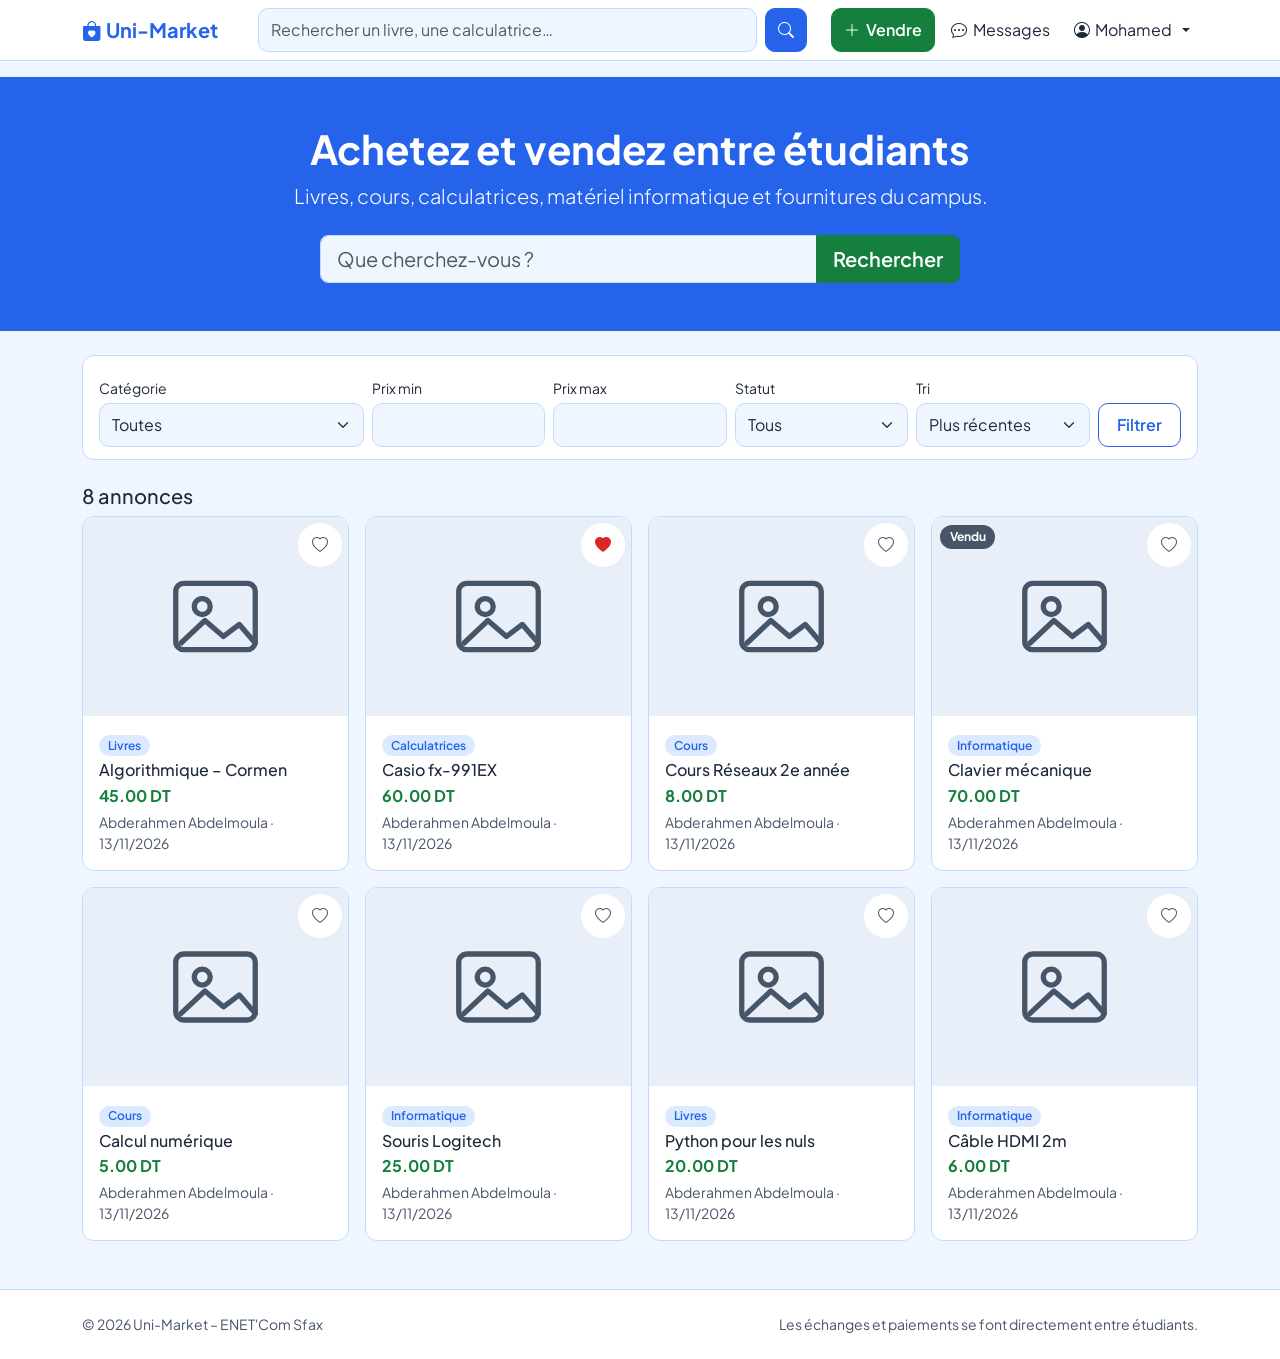
<file: index.html>
<!DOCTYPE html>
<html lang="fr">
<head>
  <meta charset="UTF-8">
  <meta name="viewport" content="width=device-width, initial-scale=1">
  <title>Catalogue – Uni-Market</title>
  <link rel="preconnect" href="https://fonts.googleapis.com">
  <link rel="preconnect" href="https://fonts.gstatic.com" crossorigin>
  <link href="https://fonts.googleapis.com/css2?family=Plus+Jakarta+Sans:wght@400;500;600;700&display=swap" rel="stylesheet">
  <link href="https://cdn.jsdelivr.net/npm/bootstrap@5.3.3/dist/css/bootstrap.min.css" rel="stylesheet">
  <link href="https://cdn.jsdelivr.net/npm/bootstrap-icons@1.11.3/font/bootstrap-icons.min.css" rel="stylesheet">
  <link href="static/css/style.css" rel="stylesheet">
</head>
<body data-static class="d-flex flex-column min-vh-100">
  <a class="visually-hidden-focusable um-skip" href="#main">Aller au contenu</a>

  <nav class="navbar navbar-expand-lg um-navbar sticky-top" aria-label="Navigation principale">
    <div class="container">
      <a class="navbar-brand fw-bold" href="index.html">
        <i class="bi bi-bag-heart-fill" aria-hidden="true"></i> Uni-Market
      </a>
      <button class="navbar-toggler" type="button" data-bs-toggle="collapse" data-bs-target="#nav"
              aria-controls="nav" aria-expanded="false" aria-label="Ouvrir le menu">
        <span class="navbar-toggler-icon"></span>
      </button>
      <div class="collapse navbar-collapse" id="nav">
        <form class="d-flex flex-grow-1 my-2 my-lg-0 mx-lg-4" role="search" action="index.html" method="get">
          <label for="nav-q" class="visually-hidden">Rechercher une annonce</label>
          <input id="nav-q" class="form-control" type="search" name="q" value=""
                 placeholder="Rechercher un livre, une calculatrice…">
          <button class="btn btn-primary ms-2" type="submit" aria-label="Rechercher"><i class="bi bi-search" aria-hidden="true"></i></button>
        </form>

        <ul class="navbar-nav ms-auto align-items-lg-center gap-lg-2">
          
          <li class="nav-item">
            <a class="btn btn-success" href="publier.html"><i class="bi bi-plus-lg" aria-hidden="true"></i> Vendre</a>
          </li>
          <li class="nav-item">
            <a class="nav-link" href="messages.html"><i class="bi bi-chat-dots" aria-hidden="true"></i> Messages</a>
          </li>
          <li class="nav-item dropdown">
            <a class="nav-link dropdown-toggle" href="#" role="button" data-bs-toggle="dropdown" aria-expanded="false">
              <i class="bi bi-person-circle" aria-hidden="true"></i> Mohamed
            </a>
            <ul class="dropdown-menu dropdown-menu-end">
              <li><a class="dropdown-item" href="mes-annonces.html">Mes annonces</a></li>
              <li><a class="dropdown-item" href="favoris.html">Mes favoris</a></li>
              <li><a class="dropdown-item" href="profil.html">Mon profil</a></li>
              
              <li><a class="dropdown-item" href="admin.html">Administration</a></li>
              
              <li><hr class="dropdown-divider"></li>
              <li><a class="dropdown-item" href="index.html">Déconnexion</a></li>
            </ul>
          </li>
          
        </ul>
      </div>
    </div>
  </nav>

  <main id="main" class="flex-grow-1">
    <div class="container pt-3">
      
        
      
    </div>
    
<section class="um-hero py-5">
  <div class="container text-center">
    <h1 class="display-6 fw-bold">Achetez et vendez entre étudiants</h1>
    <p class="lead mb-4">Livres, cours, calculatrices, matériel informatique et fournitures du campus.</p>
    <form class="um-hero-search mx-auto" role="search" action="index.html" method="get">
      <label for="hero-q" class="visually-hidden">Rechercher</label>
      <div class="input-group input-group-lg">
        <input id="hero-q" type="search" name="q" class="form-control" value="" placeholder="Que cherchez-vous ?">
        <button class="btn btn-success" type="submit">Rechercher</button>
      </div>
    </form>
  </div>
</section>

<div class="container mt-4">
  <form class="um-filters row g-2 align-items-end" method="get" action="index.html" data-autosubmit>
    <input type="hidden" name="q" value="">
    <div class="col-6 col-md-3">
      <label for="f-cat" class="form-label small mb-1">Catégorie</label>
      <select id="f-cat" name="category" class="form-select">
        <option value="">Toutes</option>
        
        <option value="1" >Livres</option>
        
        <option value="2" >Cours</option>
        
        <option value="3" >Calculatrices</option>
        
        <option value="4" >Informatique</option>
        
        <option value="5" >Fournitures</option>
        
      </select>
    </div>
    <div class="col-3 col-md-2">
      <label for="f-min" class="form-label small mb-1">Prix min</label>
      <input id="f-min" type="number" min="0" step="1" name="min_price" class="form-control" value="">
    </div>
    <div class="col-3 col-md-2">
      <label for="f-max" class="form-label small mb-1">Prix max</label>
      <input id="f-max" type="number" min="0" step="1" name="max_price" class="form-control" value="">
    </div>
    <div class="col-6 col-md-2">
      <label for="f-status" class="form-label small mb-1">Statut</label>
      <select id="f-status" name="status" class="form-select">
        <option value="">Tous</option>
        <option value="disponible" >Disponible</option>
        <option value="vendu" >Vendu</option>
      </select>
    </div>
    <div class="col-6 col-md-2">
      <label for="f-sort" class="form-label small mb-1">Tri</label>
      <select id="f-sort" name="sort" class="form-select">
        <option value="date_desc" selected>Plus récentes</option>
        <option value="price_asc" >Prix croissant</option>
        <option value="price_desc" >Prix décroissant</option>
      </select>
    </div>
    <div class="col-12 col-md-1 d-grid">
      <button class="btn btn-outline-primary" type="submit">Filtrer</button>
    </div>
  </form>

  <div class="d-flex justify-content-between align-items-center mt-4 mb-2">
    <h2 class="h5 mb-0">8 annonces</h2>
    
  </div>

  
  <div class="row row-cols-2 row-cols-md-3 row-cols-xl-4 g-3">
    
<div class="col">
  <article class="card um-card h-100">
    <div class="um-card-media">
      <img src="static/img/placeholder.svg" alt="" loading="lazy" width="400" height="300">
      
      
  
  
  <button type="button" class="um-fav " data-url="/_toggle_favorite/1"
          
          aria-pressed="false" aria-label="Ajouter aux favoris">
    <i class="bi bi-heart" aria-hidden="true"></i>
  </button>
  

    </div>
    <div class="card-body">
      <span class="um-cat">Livres</span>
      <h3 class="h6 card-title my-1">
        <a href="detail.html" class="stretched-link text-reset text-decoration-none">Algorithmique – Cormen</a>
      </h3>
      <p class="um-price mb-1">45.00 DT</p>
      <p class="small text-muted mb-0">Abderahmen Abdelmoula · 13/11/2026</p>
    </div>
  </article>
</div>

<div class="col">
  <article class="card um-card h-100">
    <div class="um-card-media">
      <img src="static/img/placeholder.svg" alt="" loading="lazy" width="400" height="300">
      
      
  
  
  <button type="button" class="um-fav active" data-url="/_toggle_favorite/2"
          
          aria-pressed="true" aria-label="Retirer des favoris">
    <i class="bi bi-heart-fill" aria-hidden="true"></i>
  </button>
  

    </div>
    <div class="card-body">
      <span class="um-cat">Calculatrices</span>
      <h3 class="h6 card-title my-1">
        <a href="detail.html" class="stretched-link text-reset text-decoration-none">Casio fx-991EX</a>
      </h3>
      <p class="um-price mb-1">60.00 DT</p>
      <p class="small text-muted mb-0">Abderahmen Abdelmoula · 13/11/2026</p>
    </div>
  </article>
</div>

<div class="col">
  <article class="card um-card h-100">
    <div class="um-card-media">
      <img src="static/img/placeholder.svg" alt="" loading="lazy" width="400" height="300">
      
      
  
  
  <button type="button" class="um-fav " data-url="/_toggle_favorite/3"
          
          aria-pressed="false" aria-label="Ajouter aux favoris">
    <i class="bi bi-heart" aria-hidden="true"></i>
  </button>
  

    </div>
    <div class="card-body">
      <span class="um-cat">Cours</span>
      <h3 class="h6 card-title my-1">
        <a href="detail.html" class="stretched-link text-reset text-decoration-none">Cours Réseaux 2e année</a>
      </h3>
      <p class="um-price mb-1">8.00 DT</p>
      <p class="small text-muted mb-0">Abderahmen Abdelmoula · 13/11/2026</p>
    </div>
  </article>
</div>

<div class="col">
  <article class="card um-card h-100">
    <div class="um-card-media">
      <img src="static/img/placeholder.svg" alt="" loading="lazy" width="400" height="300">
      <span class="um-badge um-badge-sold">Vendu</span>
      
  
  
  <button type="button" class="um-fav " data-url="/_toggle_favorite/4"
          
          aria-pressed="false" aria-label="Ajouter aux favoris">
    <i class="bi bi-heart" aria-hidden="true"></i>
  </button>
  

    </div>
    <div class="card-body">
      <span class="um-cat">Informatique</span>
      <h3 class="h6 card-title my-1">
        <a href="detail.html" class="stretched-link text-reset text-decoration-none">Clavier mécanique</a>
      </h3>
      <p class="um-price mb-1">70.00 DT</p>
      <p class="small text-muted mb-0">Abderahmen Abdelmoula · 13/11/2026</p>
    </div>
  </article>
</div>

<div class="col">
  <article class="card um-card h-100">
    <div class="um-card-media">
      <img src="static/img/placeholder.svg" alt="" loading="lazy" width="400" height="300">
      
      
  
  
  <button type="button" class="um-fav " data-url="/_toggle_favorite/5"
          
          aria-pressed="false" aria-label="Ajouter aux favoris">
    <i class="bi bi-heart" aria-hidden="true"></i>
  </button>
  

    </div>
    <div class="card-body">
      <span class="um-cat">Cours</span>
      <h3 class="h6 card-title my-1">
        <a href="detail.html" class="stretched-link text-reset text-decoration-none">Calcul numérique</a>
      </h3>
      <p class="um-price mb-1">5.00 DT</p>
      <p class="small text-muted mb-0">Abderahmen Abdelmoula · 13/11/2026</p>
    </div>
  </article>
</div>

<div class="col">
  <article class="card um-card h-100">
    <div class="um-card-media">
      <img src="static/img/placeholder.svg" alt="" loading="lazy" width="400" height="300">
      
      
  
  
  <button type="button" class="um-fav " data-url="/_toggle_favorite/6"
          
          aria-pressed="false" aria-label="Ajouter aux favoris">
    <i class="bi bi-heart" aria-hidden="true"></i>
  </button>
  

    </div>
    <div class="card-body">
      <span class="um-cat">Informatique</span>
      <h3 class="h6 card-title my-1">
        <a href="detail.html" class="stretched-link text-reset text-decoration-none">Souris Logitech</a>
      </h3>
      <p class="um-price mb-1">25.00 DT</p>
      <p class="small text-muted mb-0">Abderahmen Abdelmoula · 13/11/2026</p>
    </div>
  </article>
</div>

<div class="col">
  <article class="card um-card h-100">
    <div class="um-card-media">
      <img src="static/img/placeholder.svg" alt="" loading="lazy" width="400" height="300">
      
      
  
  
  <button type="button" class="um-fav " data-url="/_toggle_favorite/7"
          
          aria-pressed="false" aria-label="Ajouter aux favoris">
    <i class="bi bi-heart" aria-hidden="true"></i>
  </button>
  

    </div>
    <div class="card-body">
      <span class="um-cat">Livres</span>
      <h3 class="h6 card-title my-1">
        <a href="detail.html" class="stretched-link text-reset text-decoration-none">Python pour les nuls</a>
      </h3>
      <p class="um-price mb-1">20.00 DT</p>
      <p class="small text-muted mb-0">Abderahmen Abdelmoula · 13/11/2026</p>
    </div>
  </article>
</div>

<div class="col">
  <article class="card um-card h-100">
    <div class="um-card-media">
      <img src="static/img/placeholder.svg" alt="" loading="lazy" width="400" height="300">
      
      
  
  
  <button type="button" class="um-fav " data-url="/_toggle_favorite/8"
          
          aria-pressed="false" aria-label="Ajouter aux favoris">
    <i class="bi bi-heart" aria-hidden="true"></i>
  </button>
  

    </div>
    <div class="card-body">
      <span class="um-cat">Informatique</span>
      <h3 class="h6 card-title my-1">
        <a href="detail.html" class="stretched-link text-reset text-decoration-none">Câble HDMI 2m</a>
      </h3>
      <p class="um-price mb-1">6.00 DT</p>
      <p class="small text-muted mb-0">Abderahmen Abdelmoula · 13/11/2026</p>
    </div>
  </article>
</div>

  </div>
  


  
</div>

  </main>

  <footer class="um-footer mt-5 py-4">
    <div class="container d-flex flex-column flex-md-row justify-content-between gap-2 small">
      <span>© 2026 Uni-Market – ENET'Com Sfax</span>
      <span>Les échanges et paiements se font directement entre étudiants.</span>
    </div>
  </footer>

  <div id="toasts" class="toast-container position-fixed bottom-0 end-0 p-3" aria-live="polite"></div>

  <script src="https://cdn.jsdelivr.net/npm/bootstrap@5.3.3/dist/js/bootstrap.bundle.min.js"></script>
  <script src="static/js/main.js"></script>
  
</body>
</html>
</file>
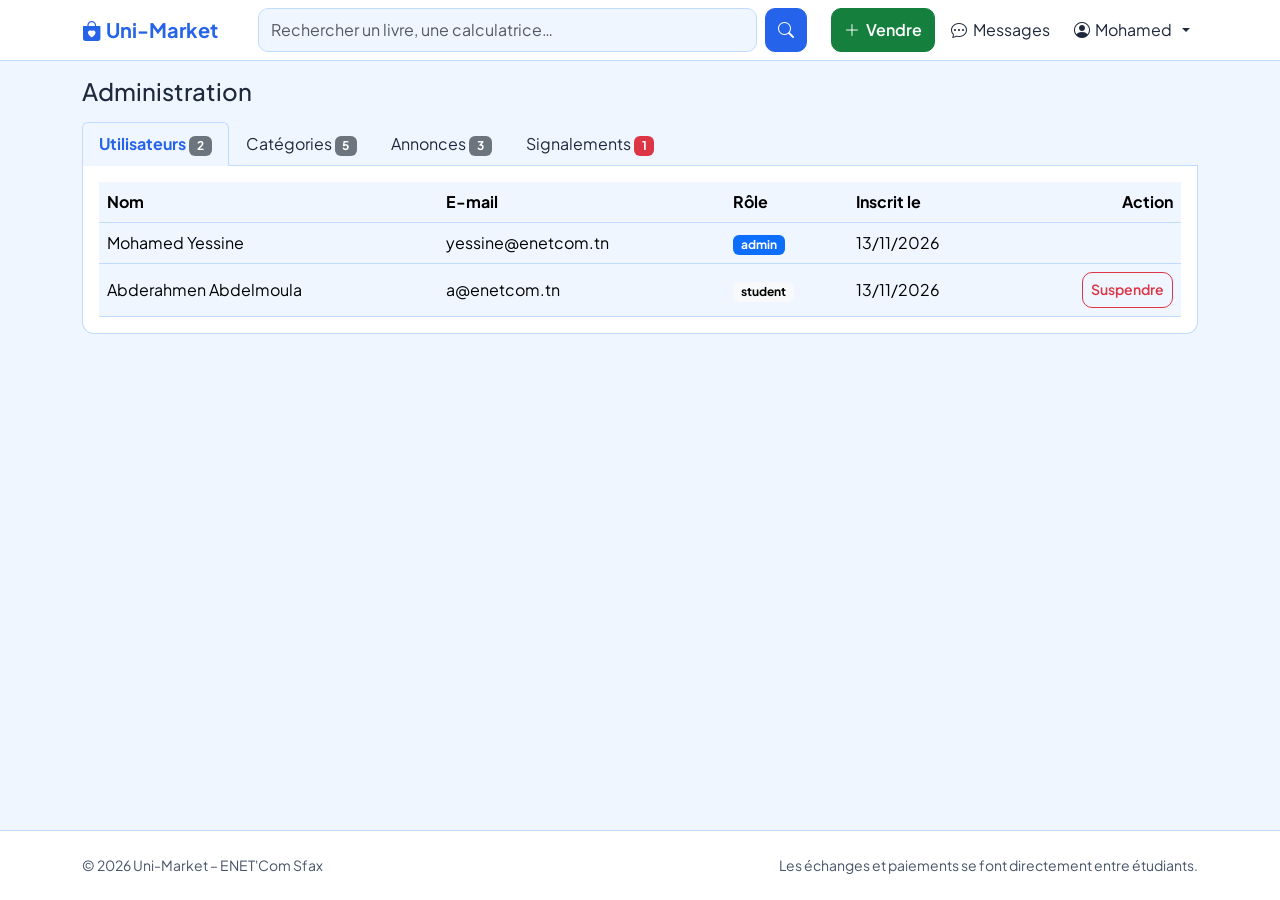
<file: admin.html>
<!DOCTYPE html>
<html lang="fr">
<head>
  <meta charset="UTF-8">
  <meta name="viewport" content="width=device-width, initial-scale=1">
  <title>Administration – Uni-Market</title>
  <link rel="preconnect" href="https://fonts.googleapis.com">
  <link rel="preconnect" href="https://fonts.gstatic.com" crossorigin>
  <link href="https://fonts.googleapis.com/css2?family=Plus+Jakarta+Sans:wght@400;500;600;700&display=swap" rel="stylesheet">
  <link href="https://cdn.jsdelivr.net/npm/bootstrap@5.3.3/dist/css/bootstrap.min.css" rel="stylesheet">
  <link href="https://cdn.jsdelivr.net/npm/bootstrap-icons@1.11.3/font/bootstrap-icons.min.css" rel="stylesheet">
  <link href="static/css/style.css" rel="stylesheet">
</head>
<body data-static class="d-flex flex-column min-vh-100">
  <a class="visually-hidden-focusable um-skip" href="#main">Aller au contenu</a>

  <nav class="navbar navbar-expand-lg um-navbar sticky-top" aria-label="Navigation principale">
    <div class="container">
      <a class="navbar-brand fw-bold" href="index.html">
        <i class="bi bi-bag-heart-fill" aria-hidden="true"></i> Uni-Market
      </a>
      <button class="navbar-toggler" type="button" data-bs-toggle="collapse" data-bs-target="#nav"
              aria-controls="nav" aria-expanded="false" aria-label="Ouvrir le menu">
        <span class="navbar-toggler-icon"></span>
      </button>
      <div class="collapse navbar-collapse" id="nav">
        <form class="d-flex flex-grow-1 my-2 my-lg-0 mx-lg-4" role="search" action="index.html" method="get">
          <label for="nav-q" class="visually-hidden">Rechercher une annonce</label>
          <input id="nav-q" class="form-control" type="search" name="q" value=""
                 placeholder="Rechercher un livre, une calculatrice…">
          <button class="btn btn-primary ms-2" type="submit" aria-label="Rechercher"><i class="bi bi-search" aria-hidden="true"></i></button>
        </form>

        <ul class="navbar-nav ms-auto align-items-lg-center gap-lg-2">
          
          <li class="nav-item">
            <a class="btn btn-success" href="publier.html"><i class="bi bi-plus-lg" aria-hidden="true"></i> Vendre</a>
          </li>
          <li class="nav-item">
            <a class="nav-link" href="messages.html"><i class="bi bi-chat-dots" aria-hidden="true"></i> Messages</a>
          </li>
          <li class="nav-item dropdown">
            <a class="nav-link dropdown-toggle" href="#" role="button" data-bs-toggle="dropdown" aria-expanded="false">
              <i class="bi bi-person-circle" aria-hidden="true"></i> Mohamed
            </a>
            <ul class="dropdown-menu dropdown-menu-end">
              <li><a class="dropdown-item" href="mes-annonces.html">Mes annonces</a></li>
              <li><a class="dropdown-item" href="favoris.html">Mes favoris</a></li>
              <li><a class="dropdown-item" href="profil.html">Mon profil</a></li>
              
              <li><a class="dropdown-item" href="admin.html">Administration</a></li>
              
              <li><hr class="dropdown-divider"></li>
              <li><a class="dropdown-item" href="index.html">Déconnexion</a></li>
            </ul>
          </li>
          
        </ul>
      </div>
    </div>
  </nav>

  <main id="main" class="flex-grow-1">
    <div class="container pt-3">
      
        
      
    </div>
    

<div class="container">
  <h1 class="h4 mb-3">Administration</h1>

  <ul class="nav nav-tabs um-tabs" role="tablist">
    <li class="nav-item" role="presentation"><button class="nav-link active" data-bs-toggle="tab" data-bs-target="#t-users" type="button" role="tab">Utilisateurs <span class="badge text-bg-secondary">2</span></button></li>
    <li class="nav-item" role="presentation"><button class="nav-link" data-bs-toggle="tab" data-bs-target="#t-cats" type="button" role="tab">Catégories <span class="badge text-bg-secondary">5</span></button></li>
    <li class="nav-item" role="presentation"><button class="nav-link" data-bs-toggle="tab" data-bs-target="#t-products" type="button" role="tab">Annonces <span class="badge text-bg-secondary">3</span></button></li>
    <li class="nav-item" role="presentation"><button class="nav-link" data-bs-toggle="tab" data-bs-target="#t-reports" type="button" role="tab">Signalements <span class="badge text-bg-danger">1</span></button></li>
  </ul>

  <div class="tab-content um-panel border-top-0 rounded-top-0 p-3">
    <div class="tab-pane fade show active" id="t-users" role="tabpanel">
      <div class="table-responsive">
        <table class="table align-middle mb-0">
          <thead><tr><th>Nom</th><th>E-mail</th><th>Rôle</th><th>Inscrit le</th><th class="text-end">Action</th></tr></thead>
          <tbody>
          
            <tr>
              <td>Mohamed Yessine</td><td>yessine@enetcom.tn</td>
              <td><span class="badge text-bg-primary">admin</span></td>
              <td>13/11/2026</td>
              <td class="text-end">
                
              </td>
            </tr>
          
            <tr>
              <td>Abderahmen Abdelmoula</td><td>a@enetcom.tn</td>
              <td><span class="badge text-bg-light">student</span></td>
              <td>13/11/2026</td>
              <td class="text-end">
                
                <form method="post" action="#" class="d-inline" data-confirm="Modifier l'accès de cet utilisateur ?">
                  <button class="btn btn-sm btn-outline-danger" type="submit">Suspendre</button>
                </form>
                
              </td>
            </tr>
          
          </tbody>
        </table>
      </div>
    </div>

    <div class="tab-pane fade" id="t-cats" role="tabpanel">
      <form method="post" action="#" class="row g-2 mb-3 needs-validation" novalidate>
        <div class="col-md-4"><label for="cat-name" class="visually-hidden">Nom</label><input id="cat-name" name="name" class="form-control" placeholder="Nom de la catégorie" required></div>
        <div class="col-md-6"><label for="cat-desc" class="visually-hidden">Description</label><input id="cat-desc" name="description" class="form-control" placeholder="Description (optionnel)"></div>
        <div class="col-md-2 d-grid"><button class="btn btn-primary" type="submit">Ajouter</button></div>
      </form>
      <ul class="list-group">
        
        <li class="list-group-item d-flex justify-content-between align-items-center">
          <span><strong>Livres</strong> <span class="text-muted small">Manuels et romans</span></span>
          <form method="post" action="#" data-confirm="Supprimer cette catégorie ?">
            <button class="btn btn-sm btn-outline-danger" type="submit" aria-label="Supprimer Livres"><i class="bi bi-trash" aria-hidden="true"></i></button>
          </form>
        </li>
        
        <li class="list-group-item d-flex justify-content-between align-items-center">
          <span><strong>Cours</strong> <span class="text-muted small">Polycopiés</span></span>
          <form method="post" action="#" data-confirm="Supprimer cette catégorie ?">
            <button class="btn btn-sm btn-outline-danger" type="submit" aria-label="Supprimer Cours"><i class="bi bi-trash" aria-hidden="true"></i></button>
          </form>
        </li>
        
        <li class="list-group-item d-flex justify-content-between align-items-center">
          <span><strong>Calculatrices</strong> <span class="text-muted small"></span></span>
          <form method="post" action="#" data-confirm="Supprimer cette catégorie ?">
            <button class="btn btn-sm btn-outline-danger" type="submit" aria-label="Supprimer Calculatrices"><i class="bi bi-trash" aria-hidden="true"></i></button>
          </form>
        </li>
        
        <li class="list-group-item d-flex justify-content-between align-items-center">
          <span><strong>Informatique</strong> <span class="text-muted small">PC, claviers</span></span>
          <form method="post" action="#" data-confirm="Supprimer cette catégorie ?">
            <button class="btn btn-sm btn-outline-danger" type="submit" aria-label="Supprimer Informatique"><i class="bi bi-trash" aria-hidden="true"></i></button>
          </form>
        </li>
        
        <li class="list-group-item d-flex justify-content-between align-items-center">
          <span><strong>Fournitures</strong> <span class="text-muted small"></span></span>
          <form method="post" action="#" data-confirm="Supprimer cette catégorie ?">
            <button class="btn btn-sm btn-outline-danger" type="submit" aria-label="Supprimer Fournitures"><i class="bi bi-trash" aria-hidden="true"></i></button>
          </form>
        </li>
        
      </ul>
    </div>

    <div class="tab-pane fade" id="t-products" role="tabpanel">
      <div class="table-responsive">
        <table class="table align-middle mb-0">
          <thead><tr><th>Titre</th><th>Vendeur</th><th>Prix</th><th>Statut</th><th class="text-end">Action</th></tr></thead>
          <tbody>
          
            <tr>
              <td><a href="detail.html">Algorithmique – Cormen</a></td>
              <td>Abderahmen Abdelmoula</td><td>45.00 DT</td><td>
  <span class="badge text-bg-success">Disponible</span>
  
</td>
              <td class="text-end">
                <form method="post" action="#" class="d-inline" data-confirm="Retirer cette annonce ?">
                  <button class="btn btn-sm btn-outline-danger" type="submit">Retirer</button>
                </form>
              </td>
            </tr>
          
            <tr>
              <td><a href="detail.html">Casio fx-991EX</a></td>
              <td>Abderahmen Abdelmoula</td><td>60.00 DT</td><td>
  <span class="badge text-bg-success">Disponible</span>
  
</td>
              <td class="text-end">
                <form method="post" action="#" class="d-inline" data-confirm="Retirer cette annonce ?">
                  <button class="btn btn-sm btn-outline-danger" type="submit">Retirer</button>
                </form>
              </td>
            </tr>
          
            <tr>
              <td><a href="detail.html">Cours Réseaux 2e année</a></td>
              <td>Abderahmen Abdelmoula</td><td>8.00 DT</td><td>
  <span class="badge text-bg-success">Disponible</span>
  
</td>
              <td class="text-end">
                <form method="post" action="#" class="d-inline" data-confirm="Retirer cette annonce ?">
                  <button class="btn btn-sm btn-outline-danger" type="submit">Retirer</button>
                </form>
              </td>
            </tr>
          
          </tbody>
        </table>
      </div>
    </div>

    <div class="tab-pane fade" id="t-reports" role="tabpanel">
      
      <ul class="list-group">
        
        <li class="list-group-item">
          <div class="d-flex justify-content-between flex-wrap gap-2">
            <div>
              <a class="fw-semibold" href="detail.html">Clavier mécanique</a>
              <div class="small text-muted">Signalé par Abderahmen Abdelmoula le 13/11/2026</div>
              <p class="mb-0 mt-1">Description trompeuse.</p>
            </div>
            <div class="d-flex gap-2 align-items-start">
              <form method="post" action="#" data-confirm="Retirer l'annonce signalée ?">
                <button class="btn btn-sm btn-danger" type="submit">Retirer l'annonce</button>
              </form>
              <form method="post" action="#">
                <button class="btn btn-sm btn-outline-secondary" type="submit">Ignorer</button>
              </form>
            </div>
          </div>
        </li>
        
      </ul>
      
    </div>
  </div>
</div>

  </main>

  <footer class="um-footer mt-5 py-4">
    <div class="container d-flex flex-column flex-md-row justify-content-between gap-2 small">
      <span>© 2026 Uni-Market – ENET'Com Sfax</span>
      <span>Les échanges et paiements se font directement entre étudiants.</span>
    </div>
  </footer>

  <div id="toasts" class="toast-container position-fixed bottom-0 end-0 p-3" aria-live="polite"></div>

  <script src="https://cdn.jsdelivr.net/npm/bootstrap@5.3.3/dist/js/bootstrap.bundle.min.js"></script>
  <script src="static/js/main.js"></script>
  
</body>
</html>
</file>
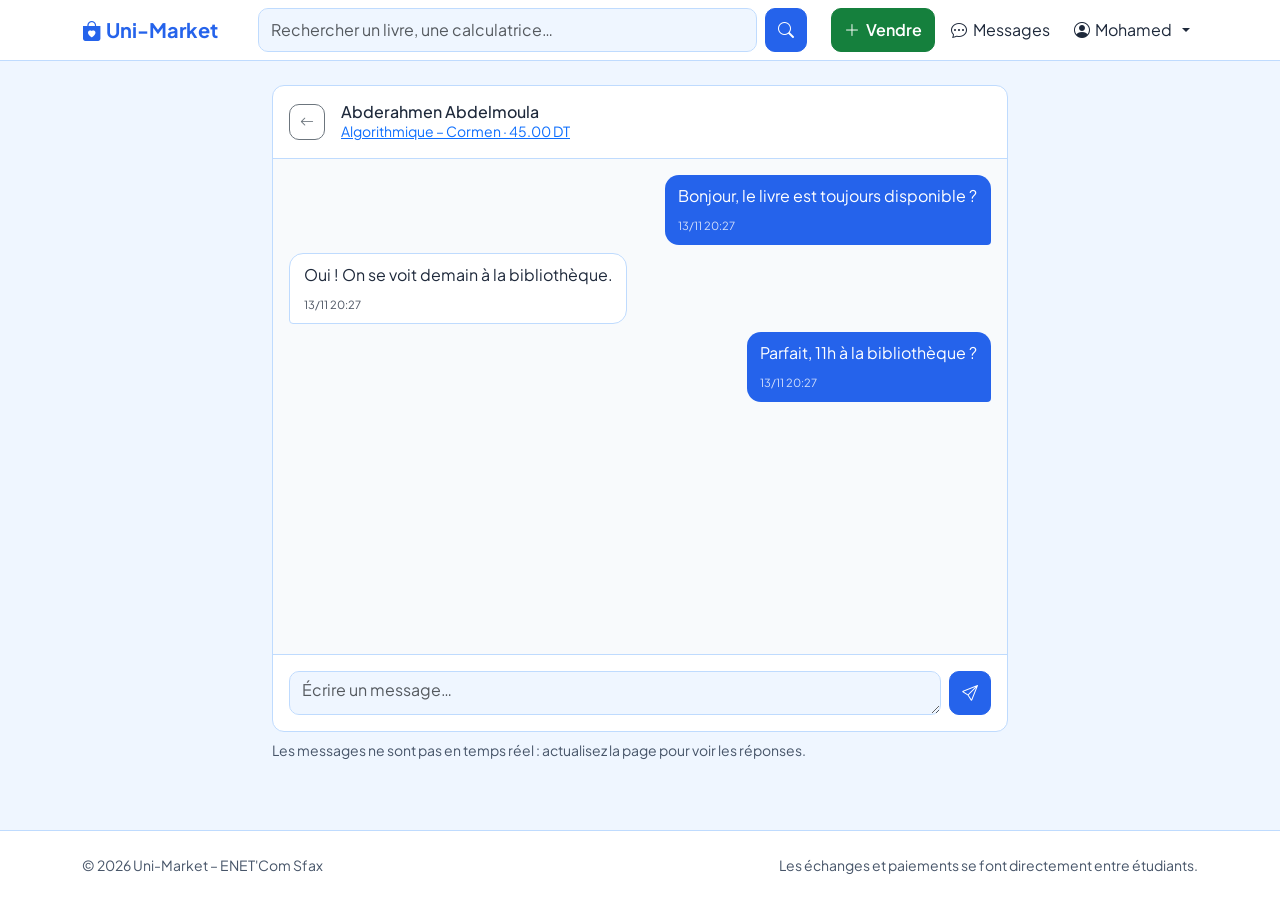
<file: chat.html>
<!DOCTYPE html>
<html lang="fr">
<head>
  <meta charset="UTF-8">
  <meta name="viewport" content="width=device-width, initial-scale=1">
  <title>Conversation – Uni-Market</title>
  <link rel="preconnect" href="https://fonts.googleapis.com">
  <link rel="preconnect" href="https://fonts.gstatic.com" crossorigin>
  <link href="https://fonts.googleapis.com/css2?family=Plus+Jakarta+Sans:wght@400;500;600;700&display=swap" rel="stylesheet">
  <link href="https://cdn.jsdelivr.net/npm/bootstrap@5.3.3/dist/css/bootstrap.min.css" rel="stylesheet">
  <link href="https://cdn.jsdelivr.net/npm/bootstrap-icons@1.11.3/font/bootstrap-icons.min.css" rel="stylesheet">
  <link href="static/css/style.css" rel="stylesheet">
</head>
<body data-static class="d-flex flex-column min-vh-100">
  <a class="visually-hidden-focusable um-skip" href="#main">Aller au contenu</a>

  <nav class="navbar navbar-expand-lg um-navbar sticky-top" aria-label="Navigation principale">
    <div class="container">
      <a class="navbar-brand fw-bold" href="index.html">
        <i class="bi bi-bag-heart-fill" aria-hidden="true"></i> Uni-Market
      </a>
      <button class="navbar-toggler" type="button" data-bs-toggle="collapse" data-bs-target="#nav"
              aria-controls="nav" aria-expanded="false" aria-label="Ouvrir le menu">
        <span class="navbar-toggler-icon"></span>
      </button>
      <div class="collapse navbar-collapse" id="nav">
        <form class="d-flex flex-grow-1 my-2 my-lg-0 mx-lg-4" role="search" action="index.html" method="get">
          <label for="nav-q" class="visually-hidden">Rechercher une annonce</label>
          <input id="nav-q" class="form-control" type="search" name="q" value=""
                 placeholder="Rechercher un livre, une calculatrice…">
          <button class="btn btn-primary ms-2" type="submit" aria-label="Rechercher"><i class="bi bi-search" aria-hidden="true"></i></button>
        </form>

        <ul class="navbar-nav ms-auto align-items-lg-center gap-lg-2">
          
          <li class="nav-item">
            <a class="btn btn-success" href="publier.html"><i class="bi bi-plus-lg" aria-hidden="true"></i> Vendre</a>
          </li>
          <li class="nav-item">
            <a class="nav-link" href="messages.html"><i class="bi bi-chat-dots" aria-hidden="true"></i> Messages</a>
          </li>
          <li class="nav-item dropdown">
            <a class="nav-link dropdown-toggle" href="#" role="button" data-bs-toggle="dropdown" aria-expanded="false">
              <i class="bi bi-person-circle" aria-hidden="true"></i> Mohamed
            </a>
            <ul class="dropdown-menu dropdown-menu-end">
              <li><a class="dropdown-item" href="mes-annonces.html">Mes annonces</a></li>
              <li><a class="dropdown-item" href="favoris.html">Mes favoris</a></li>
              <li><a class="dropdown-item" href="profil.html">Mon profil</a></li>
              
              <li><a class="dropdown-item" href="admin.html">Administration</a></li>
              
              <li><hr class="dropdown-divider"></li>
              <li><a class="dropdown-item" href="index.html">Déconnexion</a></li>
            </ul>
          </li>
          
        </ul>
      </div>
    </div>
  </nav>

  <main id="main" class="flex-grow-1">
    <div class="container pt-3">
      
        
      
    </div>
    

<div class="container">
  <div class="row justify-content-center">
    <div class="col-lg-8">
      <div class="um-panel mt-2">
        <header class="d-flex align-items-center gap-3 p-3 border-bottom">
          <a href="messages.html" class="btn btn-sm btn-outline-secondary" aria-label="Retour aux conversations"><i class="bi bi-arrow-left" aria-hidden="true"></i></a>
          <div class="min-w-0">
            <h1 class="h6 mb-0 text-truncate">Abderahmen Abdelmoula</h1>
            <a class="small text-truncate d-block" href="detail.html">Algorithmique – Cormen · 45.00 DT</a>
          </div>
        </header>

        <div id="chat-box" class="um-chat p-3" role="log" aria-live="polite" aria-label="Messages">
          
          <div class="um-bubble me">
            <p class="mb-1">Bonjour, le livre est toujours disponible ?</p>
            <span class="um-time">13/11 20:27</span>
          </div>
          
          <div class="um-bubble them">
            <p class="mb-1">Oui ! On se voit demain à la bibliothèque.</p>
            <span class="um-time">13/11 20:27</span>
          </div>
          
          <div class="um-bubble me">
            <p class="mb-1">Parfait, 11h à la bibliothèque ?</p>
            <span class="um-time">13/11 20:27</span>
          </div>
          
        </div>

        <form method="post" class="d-flex gap-2 p-3 border-top needs-validation" novalidate>
          <label for="content" class="visually-hidden">Votre message</label>
          <textarea id="content" name="content" rows="1" class="form-control" maxlength="1000" placeholder="Écrire un message…" required></textarea>
          <button class="btn btn-primary" type="submit" aria-label="Envoyer"><i class="bi bi-send" aria-hidden="true"></i></button>
        </form>
      </div>
      <p class="small text-muted mt-2">Les messages ne sont pas en temps réel : actualisez la page pour voir les réponses.</p>
    </div>
  </div>
</div>

  </main>

  <footer class="um-footer mt-5 py-4">
    <div class="container d-flex flex-column flex-md-row justify-content-between gap-2 small">
      <span>© 2026 Uni-Market – ENET'Com Sfax</span>
      <span>Les échanges et paiements se font directement entre étudiants.</span>
    </div>
  </footer>

  <div id="toasts" class="toast-container position-fixed bottom-0 end-0 p-3" aria-live="polite"></div>

  <script src="https://cdn.jsdelivr.net/npm/bootstrap@5.3.3/dist/js/bootstrap.bundle.min.js"></script>
  <script src="static/js/main.js"></script>
  
</body>
</html>
</file>
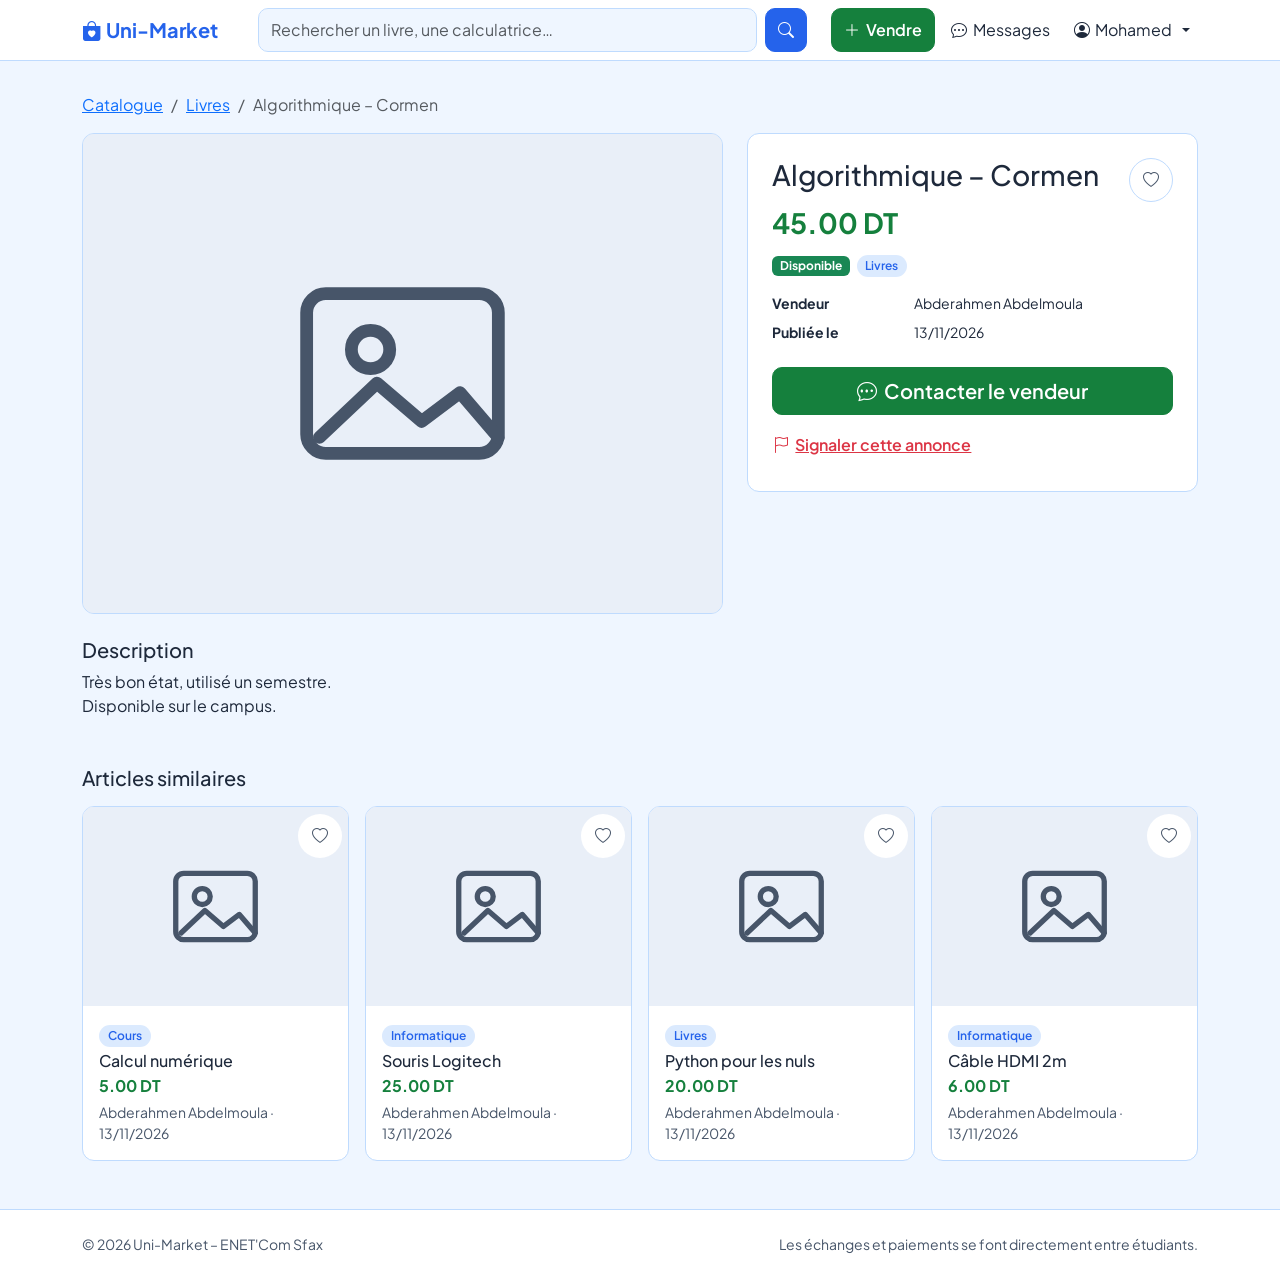
<file: detail.html>
<!DOCTYPE html>
<html lang="fr">
<head>
  <meta charset="UTF-8">
  <meta name="viewport" content="width=device-width, initial-scale=1">
  <title>Algorithmique – Cormen – Uni-Market</title>
  <link rel="preconnect" href="https://fonts.googleapis.com">
  <link rel="preconnect" href="https://fonts.gstatic.com" crossorigin>
  <link href="https://fonts.googleapis.com/css2?family=Plus+Jakarta+Sans:wght@400;500;600;700&display=swap" rel="stylesheet">
  <link href="https://cdn.jsdelivr.net/npm/bootstrap@5.3.3/dist/css/bootstrap.min.css" rel="stylesheet">
  <link href="https://cdn.jsdelivr.net/npm/bootstrap-icons@1.11.3/font/bootstrap-icons.min.css" rel="stylesheet">
  <link href="static/css/style.css" rel="stylesheet">
</head>
<body data-static class="d-flex flex-column min-vh-100">
  <a class="visually-hidden-focusable um-skip" href="#main">Aller au contenu</a>

  <nav class="navbar navbar-expand-lg um-navbar sticky-top" aria-label="Navigation principale">
    <div class="container">
      <a class="navbar-brand fw-bold" href="index.html">
        <i class="bi bi-bag-heart-fill" aria-hidden="true"></i> Uni-Market
      </a>
      <button class="navbar-toggler" type="button" data-bs-toggle="collapse" data-bs-target="#nav"
              aria-controls="nav" aria-expanded="false" aria-label="Ouvrir le menu">
        <span class="navbar-toggler-icon"></span>
      </button>
      <div class="collapse navbar-collapse" id="nav">
        <form class="d-flex flex-grow-1 my-2 my-lg-0 mx-lg-4" role="search" action="index.html" method="get">
          <label for="nav-q" class="visually-hidden">Rechercher une annonce</label>
          <input id="nav-q" class="form-control" type="search" name="q" value=""
                 placeholder="Rechercher un livre, une calculatrice…">
          <button class="btn btn-primary ms-2" type="submit" aria-label="Rechercher"><i class="bi bi-search" aria-hidden="true"></i></button>
        </form>

        <ul class="navbar-nav ms-auto align-items-lg-center gap-lg-2">
          
          <li class="nav-item">
            <a class="btn btn-success" href="publier.html"><i class="bi bi-plus-lg" aria-hidden="true"></i> Vendre</a>
          </li>
          <li class="nav-item">
            <a class="nav-link" href="messages.html"><i class="bi bi-chat-dots" aria-hidden="true"></i> Messages</a>
          </li>
          <li class="nav-item dropdown">
            <a class="nav-link dropdown-toggle" href="#" role="button" data-bs-toggle="dropdown" aria-expanded="false">
              <i class="bi bi-person-circle" aria-hidden="true"></i> Mohamed
            </a>
            <ul class="dropdown-menu dropdown-menu-end">
              <li><a class="dropdown-item" href="mes-annonces.html">Mes annonces</a></li>
              <li><a class="dropdown-item" href="favoris.html">Mes favoris</a></li>
              <li><a class="dropdown-item" href="profil.html">Mon profil</a></li>
              
              <li><a class="dropdown-item" href="admin.html">Administration</a></li>
              
              <li><hr class="dropdown-divider"></li>
              <li><a class="dropdown-item" href="index.html">Déconnexion</a></li>
            </ul>
          </li>
          
        </ul>
      </div>
    </div>
  </nav>

  <main id="main" class="flex-grow-1">
    <div class="container pt-3">
      
        
      
    </div>
    


<div class="container mt-3">
  <nav aria-label="Fil d'Ariane">
    <ol class="breadcrumb">
      <li class="breadcrumb-item"><a href="index.html">Catalogue</a></li>
      <li class="breadcrumb-item"><a href="index.html">Livres</a></li>
      <li class="breadcrumb-item active" aria-current="page">Algorithmique – Cormen</li>
    </ol>
  </nav>

  <div class="row g-4">
    <div class="col-lg-7">
      
      <div class="um-gallery">
        <img class="d-block w-100" alt="Algorithmique – Cormen"
             src="static/img/placeholder.svg">
      </div>
      
    </div>

    <div class="col-lg-5">
      <div class="um-panel p-4">
        <div class="d-flex justify-content-between align-items-start gap-2">
          <h1 class="h3 mb-2">Algorithmique – Cormen</h1>
          
  
  
  <button type="button" class="um-fav " data-url="/_toggle_favorite/1"
          
          aria-pressed="false" aria-label="Ajouter aux favoris">
    <i class="bi bi-heart" aria-hidden="true"></i>
  </button>
  

        </div>
        <p class="um-price fs-3 mb-2">45.00 DT</p>
        <p class="mb-3">
  <span class="badge text-bg-success">Disponible</span>
  
 <span class="um-cat ms-1">Livres</span></p>

        <dl class="row small mb-3">
          <dt class="col-4">Vendeur</dt><dd class="col-8">Abderahmen Abdelmoula</dd>
          <dt class="col-4">Publiée le</dt><dd class="col-8">13/11/2026</dd>
        </dl>

        
          
          <form method="post" action="#" class="d-grid">
            <button class="btn btn-success btn-lg" type="submit"><i class="bi bi-chat-dots" aria-hidden="true"></i> Contacter le vendeur</button>
          </form>
          
          <button class="btn btn-link text-danger px-0 mt-2" type="button" data-bs-toggle="modal" data-bs-target="#reportModal">
            <i class="bi bi-flag" aria-hidden="true"></i> Signaler cette annonce
          </button>
        
      </div>
    </div>
  </div>

  <section class="mt-4">
    <h2 class="h5">Description</h2>
    <p class="um-desc">Très bon état, utilisé un semestre.
Disponible sur le campus.</p>
  </section>

  
  <section class="mt-5">
    <h2 class="h5 mb-3">Articles similaires</h2>
    <div class="row row-cols-2 row-cols-md-4 g-3">
      
<div class="col">
  <article class="card um-card h-100">
    <div class="um-card-media">
      <img src="static/img/placeholder.svg" alt="" loading="lazy" width="400" height="300">
      
      
  
  
  <button type="button" class="um-fav " data-url="/_toggle_favorite/5"
          
          aria-pressed="false" aria-label="Ajouter aux favoris">
    <i class="bi bi-heart" aria-hidden="true"></i>
  </button>
  

    </div>
    <div class="card-body">
      <span class="um-cat">Cours</span>
      <h3 class="h6 card-title my-1">
        <a href="detail.html" class="stretched-link text-reset text-decoration-none">Calcul numérique</a>
      </h3>
      <p class="um-price mb-1">5.00 DT</p>
      <p class="small text-muted mb-0">Abderahmen Abdelmoula · 13/11/2026</p>
    </div>
  </article>
</div>

<div class="col">
  <article class="card um-card h-100">
    <div class="um-card-media">
      <img src="static/img/placeholder.svg" alt="" loading="lazy" width="400" height="300">
      
      
  
  
  <button type="button" class="um-fav " data-url="/_toggle_favorite/6"
          
          aria-pressed="false" aria-label="Ajouter aux favoris">
    <i class="bi bi-heart" aria-hidden="true"></i>
  </button>
  

    </div>
    <div class="card-body">
      <span class="um-cat">Informatique</span>
      <h3 class="h6 card-title my-1">
        <a href="detail.html" class="stretched-link text-reset text-decoration-none">Souris Logitech</a>
      </h3>
      <p class="um-price mb-1">25.00 DT</p>
      <p class="small text-muted mb-0">Abderahmen Abdelmoula · 13/11/2026</p>
    </div>
  </article>
</div>

<div class="col">
  <article class="card um-card h-100">
    <div class="um-card-media">
      <img src="static/img/placeholder.svg" alt="" loading="lazy" width="400" height="300">
      
      
  
  
  <button type="button" class="um-fav " data-url="/_toggle_favorite/7"
          
          aria-pressed="false" aria-label="Ajouter aux favoris">
    <i class="bi bi-heart" aria-hidden="true"></i>
  </button>
  

    </div>
    <div class="card-body">
      <span class="um-cat">Livres</span>
      <h3 class="h6 card-title my-1">
        <a href="detail.html" class="stretched-link text-reset text-decoration-none">Python pour les nuls</a>
      </h3>
      <p class="um-price mb-1">20.00 DT</p>
      <p class="small text-muted mb-0">Abderahmen Abdelmoula · 13/11/2026</p>
    </div>
  </article>
</div>

<div class="col">
  <article class="card um-card h-100">
    <div class="um-card-media">
      <img src="static/img/placeholder.svg" alt="" loading="lazy" width="400" height="300">
      
      
  
  
  <button type="button" class="um-fav " data-url="/_toggle_favorite/8"
          
          aria-pressed="false" aria-label="Ajouter aux favoris">
    <i class="bi bi-heart" aria-hidden="true"></i>
  </button>
  

    </div>
    <div class="card-body">
      <span class="um-cat">Informatique</span>
      <h3 class="h6 card-title my-1">
        <a href="detail.html" class="stretched-link text-reset text-decoration-none">Câble HDMI 2m</a>
      </h3>
      <p class="um-price mb-1">6.00 DT</p>
      <p class="small text-muted mb-0">Abderahmen Abdelmoula · 13/11/2026</p>
    </div>
  </article>
</div>

    </div>
  </section>
  
</div>


<div class="modal fade" id="reportModal" tabindex="-1" aria-labelledby="reportTitle" aria-hidden="true">
  <div class="modal-dialog">
    <form class="modal-content needs-validation" method="post" action="#" novalidate>
      <div class="modal-header">
        <h2 class="modal-title h5" id="reportTitle">Signaler l'annonce</h2>
        <button type="button" class="btn-close" data-bs-dismiss="modal" aria-label="Fermer"></button>
      </div>
      <div class="modal-body">
        <label for="reason" class="form-label">Motif du signalement</label>
        <textarea id="reason" name="reason" class="form-control" rows="4" minlength="10" required></textarea>
        <div class="invalid-feedback">Décrivez le problème en au moins 10 caractères.</div>
      </div>
      <div class="modal-footer">
        <button type="button" class="btn btn-outline-secondary" data-bs-dismiss="modal">Annuler</button>
        <button type="submit" class="btn btn-danger">Envoyer</button>
      </div>
    </form>
  </div>
</div>


  </main>

  <footer class="um-footer mt-5 py-4">
    <div class="container d-flex flex-column flex-md-row justify-content-between gap-2 small">
      <span>© 2026 Uni-Market – ENET'Com Sfax</span>
      <span>Les échanges et paiements se font directement entre étudiants.</span>
    </div>
  </footer>

  <div id="toasts" class="toast-container position-fixed bottom-0 end-0 p-3" aria-live="polite"></div>

  <script src="https://cdn.jsdelivr.net/npm/bootstrap@5.3.3/dist/js/bootstrap.bundle.min.js"></script>
  <script src="static/js/main.js"></script>
  
</body>
</html>
</file>
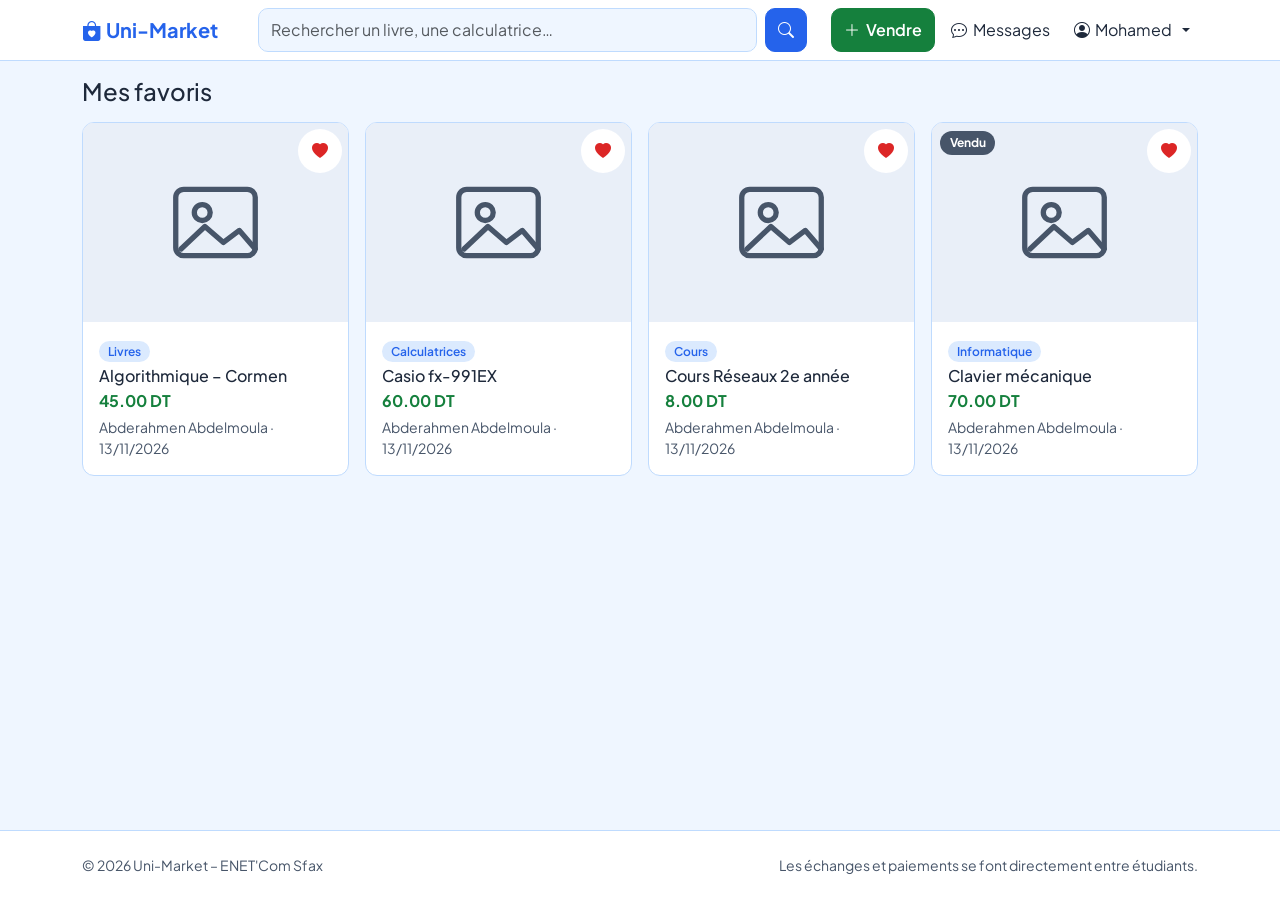
<file: favoris.html>
<!DOCTYPE html>
<html lang="fr">
<head>
  <meta charset="UTF-8">
  <meta name="viewport" content="width=device-width, initial-scale=1">
  <title>Mes favoris – Uni-Market</title>
  <link rel="preconnect" href="https://fonts.googleapis.com">
  <link rel="preconnect" href="https://fonts.gstatic.com" crossorigin>
  <link href="https://fonts.googleapis.com/css2?family=Plus+Jakarta+Sans:wght@400;500;600;700&display=swap" rel="stylesheet">
  <link href="https://cdn.jsdelivr.net/npm/bootstrap@5.3.3/dist/css/bootstrap.min.css" rel="stylesheet">
  <link href="https://cdn.jsdelivr.net/npm/bootstrap-icons@1.11.3/font/bootstrap-icons.min.css" rel="stylesheet">
  <link href="static/css/style.css" rel="stylesheet">
</head>
<body data-static class="d-flex flex-column min-vh-100">
  <a class="visually-hidden-focusable um-skip" href="#main">Aller au contenu</a>

  <nav class="navbar navbar-expand-lg um-navbar sticky-top" aria-label="Navigation principale">
    <div class="container">
      <a class="navbar-brand fw-bold" href="index.html">
        <i class="bi bi-bag-heart-fill" aria-hidden="true"></i> Uni-Market
      </a>
      <button class="navbar-toggler" type="button" data-bs-toggle="collapse" data-bs-target="#nav"
              aria-controls="nav" aria-expanded="false" aria-label="Ouvrir le menu">
        <span class="navbar-toggler-icon"></span>
      </button>
      <div class="collapse navbar-collapse" id="nav">
        <form class="d-flex flex-grow-1 my-2 my-lg-0 mx-lg-4" role="search" action="index.html" method="get">
          <label for="nav-q" class="visually-hidden">Rechercher une annonce</label>
          <input id="nav-q" class="form-control" type="search" name="q" value=""
                 placeholder="Rechercher un livre, une calculatrice…">
          <button class="btn btn-primary ms-2" type="submit" aria-label="Rechercher"><i class="bi bi-search" aria-hidden="true"></i></button>
        </form>

        <ul class="navbar-nav ms-auto align-items-lg-center gap-lg-2">
          
          <li class="nav-item">
            <a class="btn btn-success" href="publier.html"><i class="bi bi-plus-lg" aria-hidden="true"></i> Vendre</a>
          </li>
          <li class="nav-item">
            <a class="nav-link" href="messages.html"><i class="bi bi-chat-dots" aria-hidden="true"></i> Messages</a>
          </li>
          <li class="nav-item dropdown">
            <a class="nav-link dropdown-toggle" href="#" role="button" data-bs-toggle="dropdown" aria-expanded="false">
              <i class="bi bi-person-circle" aria-hidden="true"></i> Mohamed
            </a>
            <ul class="dropdown-menu dropdown-menu-end">
              <li><a class="dropdown-item" href="mes-annonces.html">Mes annonces</a></li>
              <li><a class="dropdown-item" href="favoris.html">Mes favoris</a></li>
              <li><a class="dropdown-item" href="profil.html">Mon profil</a></li>
              
              <li><a class="dropdown-item" href="admin.html">Administration</a></li>
              
              <li><hr class="dropdown-divider"></li>
              <li><a class="dropdown-item" href="index.html">Déconnexion</a></li>
            </ul>
          </li>
          
        </ul>
      </div>
    </div>
  </nav>

  <main id="main" class="flex-grow-1">
    <div class="container pt-3">
      
        
      
    </div>
    
<div class="container">
  <h1 class="h4 mb-3">Mes favoris</h1>
  
  <div class="row row-cols-2 row-cols-md-3 row-cols-xl-4 g-3">
    
<div class="col">
  <article class="card um-card h-100">
    <div class="um-card-media">
      <img src="static/img/placeholder.svg" alt="" loading="lazy" width="400" height="300">
      
      
  
  
  <button type="button" class="um-fav active" data-url="/_toggle_favorite/1"
          data-remove="1"
          aria-pressed="true" aria-label="Retirer des favoris">
    <i class="bi bi-heart-fill" aria-hidden="true"></i>
  </button>
  

    </div>
    <div class="card-body">
      <span class="um-cat">Livres</span>
      <h3 class="h6 card-title my-1">
        <a href="detail.html" class="stretched-link text-reset text-decoration-none">Algorithmique – Cormen</a>
      </h3>
      <p class="um-price mb-1">45.00 DT</p>
      <p class="small text-muted mb-0">Abderahmen Abdelmoula · 13/11/2026</p>
    </div>
  </article>
</div>

<div class="col">
  <article class="card um-card h-100">
    <div class="um-card-media">
      <img src="static/img/placeholder.svg" alt="" loading="lazy" width="400" height="300">
      
      
  
  
  <button type="button" class="um-fav active" data-url="/_toggle_favorite/2"
          data-remove="1"
          aria-pressed="true" aria-label="Retirer des favoris">
    <i class="bi bi-heart-fill" aria-hidden="true"></i>
  </button>
  

    </div>
    <div class="card-body">
      <span class="um-cat">Calculatrices</span>
      <h3 class="h6 card-title my-1">
        <a href="detail.html" class="stretched-link text-reset text-decoration-none">Casio fx-991EX</a>
      </h3>
      <p class="um-price mb-1">60.00 DT</p>
      <p class="small text-muted mb-0">Abderahmen Abdelmoula · 13/11/2026</p>
    </div>
  </article>
</div>

<div class="col">
  <article class="card um-card h-100">
    <div class="um-card-media">
      <img src="static/img/placeholder.svg" alt="" loading="lazy" width="400" height="300">
      
      
  
  
  <button type="button" class="um-fav active" data-url="/_toggle_favorite/3"
          data-remove="1"
          aria-pressed="true" aria-label="Retirer des favoris">
    <i class="bi bi-heart-fill" aria-hidden="true"></i>
  </button>
  

    </div>
    <div class="card-body">
      <span class="um-cat">Cours</span>
      <h3 class="h6 card-title my-1">
        <a href="detail.html" class="stretched-link text-reset text-decoration-none">Cours Réseaux 2e année</a>
      </h3>
      <p class="um-price mb-1">8.00 DT</p>
      <p class="small text-muted mb-0">Abderahmen Abdelmoula · 13/11/2026</p>
    </div>
  </article>
</div>

<div class="col">
  <article class="card um-card h-100">
    <div class="um-card-media">
      <img src="static/img/placeholder.svg" alt="" loading="lazy" width="400" height="300">
      <span class="um-badge um-badge-sold">Vendu</span>
      
  
  
  <button type="button" class="um-fav active" data-url="/_toggle_favorite/4"
          data-remove="1"
          aria-pressed="true" aria-label="Retirer des favoris">
    <i class="bi bi-heart-fill" aria-hidden="true"></i>
  </button>
  

    </div>
    <div class="card-body">
      <span class="um-cat">Informatique</span>
      <h3 class="h6 card-title my-1">
        <a href="detail.html" class="stretched-link text-reset text-decoration-none">Clavier mécanique</a>
      </h3>
      <p class="um-price mb-1">70.00 DT</p>
      <p class="small text-muted mb-0">Abderahmen Abdelmoula · 13/11/2026</p>
    </div>
  </article>
</div>

  </div>
  
</div>

  </main>

  <footer class="um-footer mt-5 py-4">
    <div class="container d-flex flex-column flex-md-row justify-content-between gap-2 small">
      <span>© 2026 Uni-Market – ENET'Com Sfax</span>
      <span>Les échanges et paiements se font directement entre étudiants.</span>
    </div>
  </footer>

  <div id="toasts" class="toast-container position-fixed bottom-0 end-0 p-3" aria-live="polite"></div>

  <script src="https://cdn.jsdelivr.net/npm/bootstrap@5.3.3/dist/js/bootstrap.bundle.min.js"></script>
  <script src="static/js/main.js"></script>
  
</body>
</html>
</file>
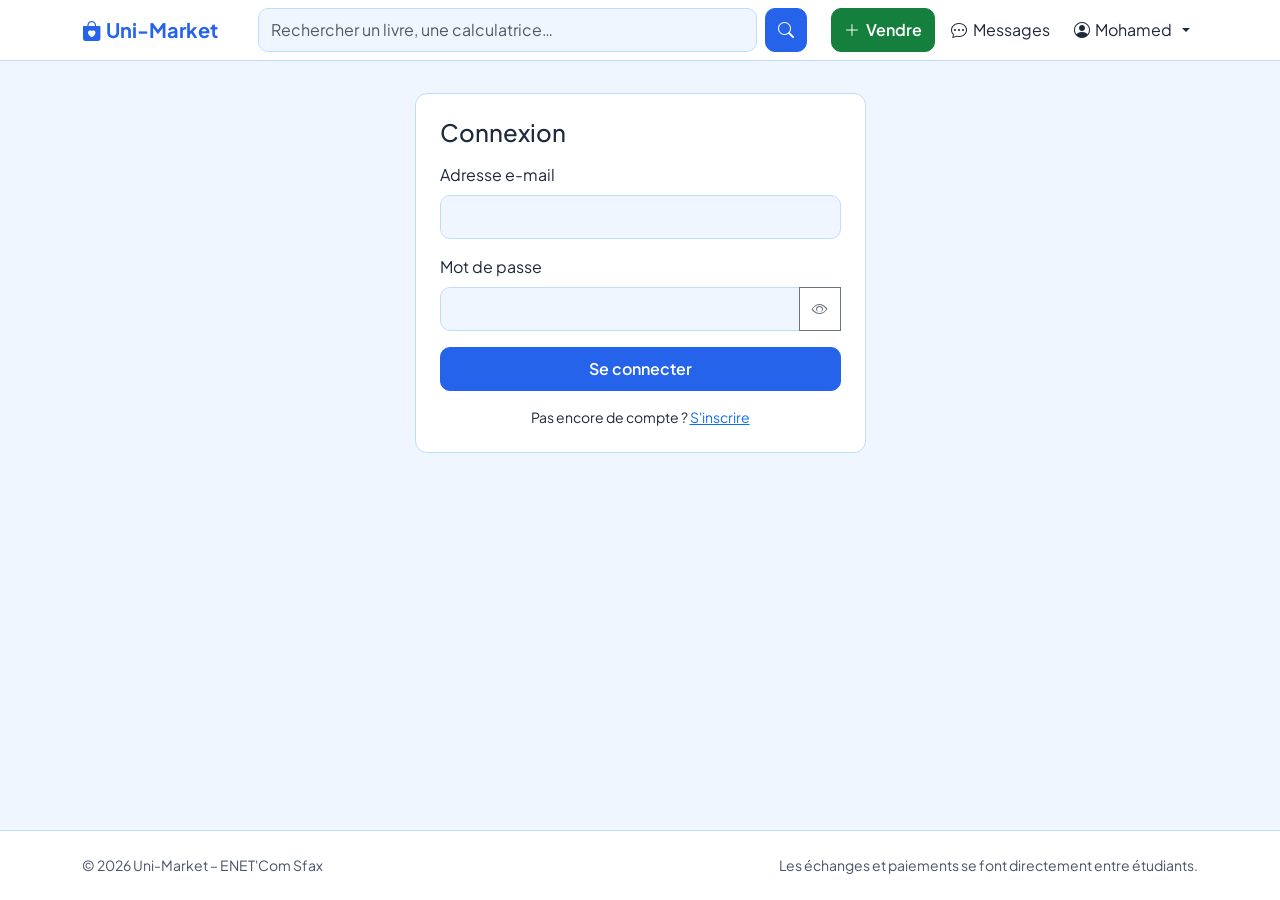
<file: login.html>
<!DOCTYPE html>
<html lang="fr">
<head>
  <meta charset="UTF-8">
  <meta name="viewport" content="width=device-width, initial-scale=1">
  <title>Connexion – Uni-Market</title>
  <link rel="preconnect" href="https://fonts.googleapis.com">
  <link rel="preconnect" href="https://fonts.gstatic.com" crossorigin>
  <link href="https://fonts.googleapis.com/css2?family=Plus+Jakarta+Sans:wght@400;500;600;700&display=swap" rel="stylesheet">
  <link href="https://cdn.jsdelivr.net/npm/bootstrap@5.3.3/dist/css/bootstrap.min.css" rel="stylesheet">
  <link href="https://cdn.jsdelivr.net/npm/bootstrap-icons@1.11.3/font/bootstrap-icons.min.css" rel="stylesheet">
  <link href="static/css/style.css" rel="stylesheet">
</head>
<body data-static class="d-flex flex-column min-vh-100">
  <a class="visually-hidden-focusable um-skip" href="#main">Aller au contenu</a>

  <nav class="navbar navbar-expand-lg um-navbar sticky-top" aria-label="Navigation principale">
    <div class="container">
      <a class="navbar-brand fw-bold" href="index.html">
        <i class="bi bi-bag-heart-fill" aria-hidden="true"></i> Uni-Market
      </a>
      <button class="navbar-toggler" type="button" data-bs-toggle="collapse" data-bs-target="#nav"
              aria-controls="nav" aria-expanded="false" aria-label="Ouvrir le menu">
        <span class="navbar-toggler-icon"></span>
      </button>
      <div class="collapse navbar-collapse" id="nav">
        <form class="d-flex flex-grow-1 my-2 my-lg-0 mx-lg-4" role="search" action="index.html" method="get">
          <label for="nav-q" class="visually-hidden">Rechercher une annonce</label>
          <input id="nav-q" class="form-control" type="search" name="q" value=""
                 placeholder="Rechercher un livre, une calculatrice…">
          <button class="btn btn-primary ms-2" type="submit" aria-label="Rechercher"><i class="bi bi-search" aria-hidden="true"></i></button>
        </form>

        <ul class="navbar-nav ms-auto align-items-lg-center gap-lg-2">
          
          <li class="nav-item">
            <a class="btn btn-success" href="publier.html"><i class="bi bi-plus-lg" aria-hidden="true"></i> Vendre</a>
          </li>
          <li class="nav-item">
            <a class="nav-link" href="messages.html"><i class="bi bi-chat-dots" aria-hidden="true"></i> Messages</a>
          </li>
          <li class="nav-item dropdown">
            <a class="nav-link dropdown-toggle" href="#" role="button" data-bs-toggle="dropdown" aria-expanded="false">
              <i class="bi bi-person-circle" aria-hidden="true"></i> Mohamed
            </a>
            <ul class="dropdown-menu dropdown-menu-end">
              <li><a class="dropdown-item" href="mes-annonces.html">Mes annonces</a></li>
              <li><a class="dropdown-item" href="favoris.html">Mes favoris</a></li>
              <li><a class="dropdown-item" href="profil.html">Mon profil</a></li>
              
              <li><a class="dropdown-item" href="admin.html">Administration</a></li>
              
              <li><hr class="dropdown-divider"></li>
              <li><a class="dropdown-item" href="index.html">Déconnexion</a></li>
            </ul>
          </li>
          
        </ul>
      </div>
    </div>
  </nav>

  <main id="main" class="flex-grow-1">
    <div class="container pt-3">
      
        
      
    </div>
    
<div class="container">
  <div class="row justify-content-center">
    <div class="col-md-8 col-lg-5">
      <div class="um-panel p-4 mt-3">
        <h1 class="h4 mb-3">Connexion</h1>
        <form method="post" class="needs-validation" novalidate>
          <input type="hidden" name="next" value="">
          <div class="mb-3">
            <label for="email" class="form-label">Adresse e-mail</label>
            <input id="email" name="email" type="email" class="form-control" autocomplete="email" required>
            <div class="invalid-feedback">Saisissez une adresse e-mail valide.</div>
          </div>
          <div class="mb-3">
            <label for="password" class="form-label">Mot de passe</label>
            <div class="input-group">
              <input id="password" name="password" type="password" class="form-control" autocomplete="current-password" required>
              <button class="btn btn-outline-secondary" type="button" data-toggle-password="password" aria-label="Afficher le mot de passe">
                <i class="bi bi-eye" aria-hidden="true"></i>
              </button>
              <div class="invalid-feedback">Saisissez votre mot de passe.</div>
            </div>
          </div>
          <button class="btn btn-primary w-100" type="submit">Se connecter</button>
        </form>
        <p class="text-center small mt-3 mb-0">Pas encore de compte ? <a href="register.html">S'inscrire</a></p>
      </div>
    </div>
  </div>
</div>

  </main>

  <footer class="um-footer mt-5 py-4">
    <div class="container d-flex flex-column flex-md-row justify-content-between gap-2 small">
      <span>© 2026 Uni-Market – ENET'Com Sfax</span>
      <span>Les échanges et paiements se font directement entre étudiants.</span>
    </div>
  </footer>

  <div id="toasts" class="toast-container position-fixed bottom-0 end-0 p-3" aria-live="polite"></div>

  <script src="https://cdn.jsdelivr.net/npm/bootstrap@5.3.3/dist/js/bootstrap.bundle.min.js"></script>
  <script src="static/js/main.js"></script>
  
</body>
</html>
</file>
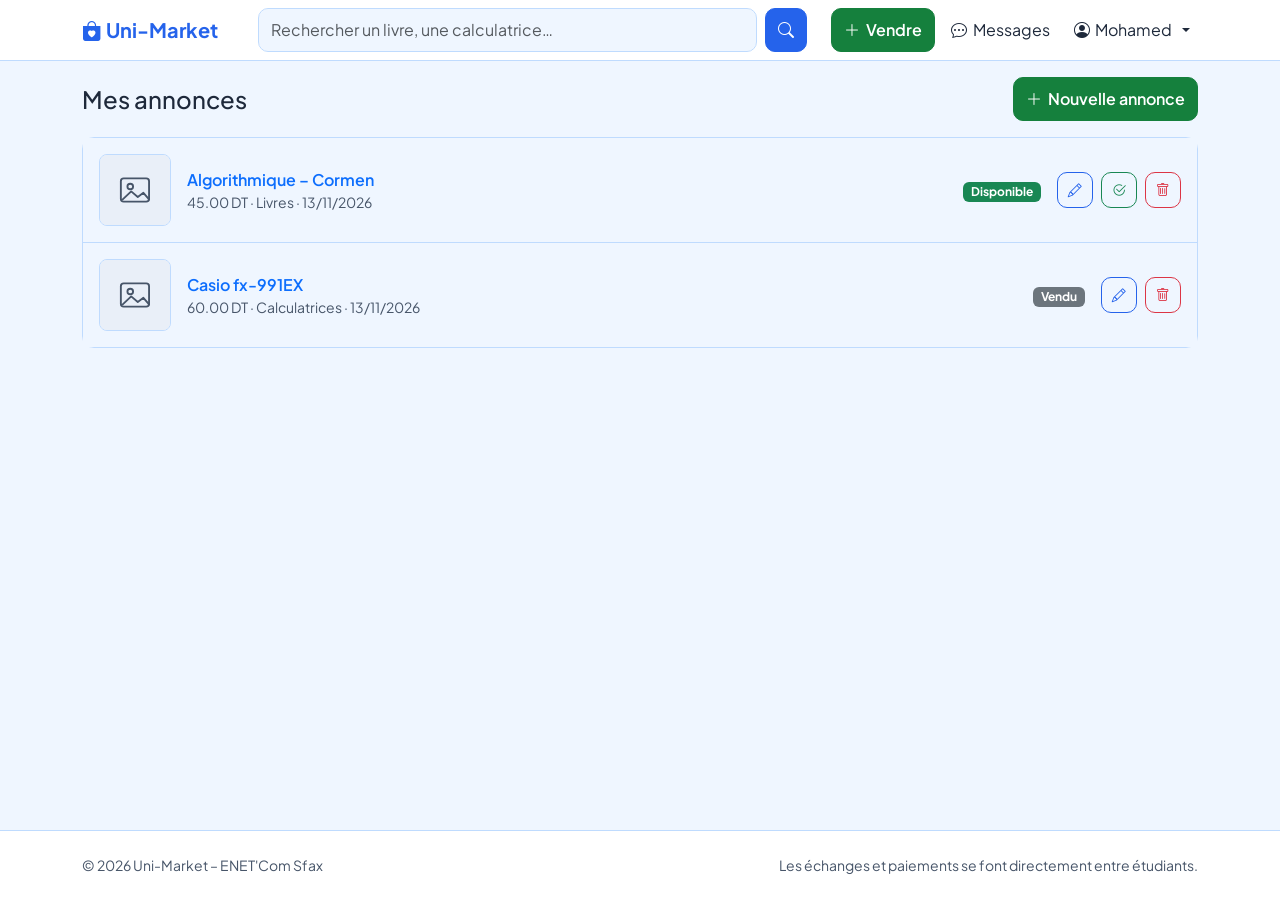
<file: mes-annonces.html>
<!DOCTYPE html>
<html lang="fr">
<head>
  <meta charset="UTF-8">
  <meta name="viewport" content="width=device-width, initial-scale=1">
  <title>Mes annonces – Uni-Market</title>
  <link rel="preconnect" href="https://fonts.googleapis.com">
  <link rel="preconnect" href="https://fonts.gstatic.com" crossorigin>
  <link href="https://fonts.googleapis.com/css2?family=Plus+Jakarta+Sans:wght@400;500;600;700&display=swap" rel="stylesheet">
  <link href="https://cdn.jsdelivr.net/npm/bootstrap@5.3.3/dist/css/bootstrap.min.css" rel="stylesheet">
  <link href="https://cdn.jsdelivr.net/npm/bootstrap-icons@1.11.3/font/bootstrap-icons.min.css" rel="stylesheet">
  <link href="static/css/style.css" rel="stylesheet">
</head>
<body data-static class="d-flex flex-column min-vh-100">
  <a class="visually-hidden-focusable um-skip" href="#main">Aller au contenu</a>

  <nav class="navbar navbar-expand-lg um-navbar sticky-top" aria-label="Navigation principale">
    <div class="container">
      <a class="navbar-brand fw-bold" href="index.html">
        <i class="bi bi-bag-heart-fill" aria-hidden="true"></i> Uni-Market
      </a>
      <button class="navbar-toggler" type="button" data-bs-toggle="collapse" data-bs-target="#nav"
              aria-controls="nav" aria-expanded="false" aria-label="Ouvrir le menu">
        <span class="navbar-toggler-icon"></span>
      </button>
      <div class="collapse navbar-collapse" id="nav">
        <form class="d-flex flex-grow-1 my-2 my-lg-0 mx-lg-4" role="search" action="index.html" method="get">
          <label for="nav-q" class="visually-hidden">Rechercher une annonce</label>
          <input id="nav-q" class="form-control" type="search" name="q" value=""
                 placeholder="Rechercher un livre, une calculatrice…">
          <button class="btn btn-primary ms-2" type="submit" aria-label="Rechercher"><i class="bi bi-search" aria-hidden="true"></i></button>
        </form>

        <ul class="navbar-nav ms-auto align-items-lg-center gap-lg-2">
          
          <li class="nav-item">
            <a class="btn btn-success" href="publier.html"><i class="bi bi-plus-lg" aria-hidden="true"></i> Vendre</a>
          </li>
          <li class="nav-item">
            <a class="nav-link" href="messages.html"><i class="bi bi-chat-dots" aria-hidden="true"></i> Messages</a>
          </li>
          <li class="nav-item dropdown">
            <a class="nav-link dropdown-toggle" href="#" role="button" data-bs-toggle="dropdown" aria-expanded="false">
              <i class="bi bi-person-circle" aria-hidden="true"></i> Mohamed
            </a>
            <ul class="dropdown-menu dropdown-menu-end">
              <li><a class="dropdown-item" href="mes-annonces.html">Mes annonces</a></li>
              <li><a class="dropdown-item" href="favoris.html">Mes favoris</a></li>
              <li><a class="dropdown-item" href="profil.html">Mon profil</a></li>
              
              <li><a class="dropdown-item" href="admin.html">Administration</a></li>
              
              <li><hr class="dropdown-divider"></li>
              <li><a class="dropdown-item" href="index.html">Déconnexion</a></li>
            </ul>
          </li>
          
        </ul>
      </div>
    </div>
  </nav>

  <main id="main" class="flex-grow-1">
    <div class="container pt-3">
      
        
      
    </div>
    
<div class="container">
  <div class="d-flex justify-content-between align-items-center mb-3">
    <h1 class="h4 mb-0">Mes annonces</h1>
    <a class="btn btn-success" href="publier.html"><i class="bi bi-plus-lg" aria-hidden="true"></i> Nouvelle annonce</a>
  </div>

  
  <div class="um-panel">
    <ul class="list-group list-group-flush">
      
      <li class="list-group-item d-flex flex-wrap align-items-center gap-3 py-3">
        <img src="static/img/placeholder.svg" alt="" width="72" height="72" class="um-thumb" loading="lazy">
        <div class="flex-grow-1">
          <a class="fw-semibold text-decoration-none" href="detail.html">Algorithmique – Cormen</a>
          <div class="small text-muted">45.00 DT · Livres · 13/11/2026</div>
        </div>
        <div>
  <span class="badge text-bg-success">Disponible</span>
  
</div>
        <div class="d-flex gap-2">
          <a class="btn btn-sm btn-outline-primary" href="publier.html" aria-label="Modifier Algorithmique – Cormen"><i class="bi bi-pencil" aria-hidden="true"></i></a>
          
          <form method="post" action="#" data-confirm="Marquer comme vendu ?">
            <button class="btn btn-sm btn-outline-success" type="submit" aria-label="Marquer Algorithmique – Cormen comme vendu"><i class="bi bi-check2-circle" aria-hidden="true"></i></button>
          </form>
          
          <form method="post" action="#" data-confirm="Supprimer définitivement cette annonce ?">
            <button class="btn btn-sm btn-outline-danger" type="submit" aria-label="Supprimer Algorithmique – Cormen"><i class="bi bi-trash" aria-hidden="true"></i></button>
          </form>
        </div>
      </li>
      
      <li class="list-group-item d-flex flex-wrap align-items-center gap-3 py-3">
        <img src="static/img/placeholder.svg" alt="" width="72" height="72" class="um-thumb" loading="lazy">
        <div class="flex-grow-1">
          <a class="fw-semibold text-decoration-none" href="detail.html">Casio fx-991EX</a>
          <div class="small text-muted">60.00 DT · Calculatrices · 13/11/2026</div>
        </div>
        <div>
  <span class="badge text-bg-secondary">Vendu</span>
  
</div>
        <div class="d-flex gap-2">
          <a class="btn btn-sm btn-outline-primary" href="publier.html" aria-label="Modifier Casio fx-991EX"><i class="bi bi-pencil" aria-hidden="true"></i></a>
          
          <form method="post" action="#" data-confirm="Supprimer définitivement cette annonce ?">
            <button class="btn btn-sm btn-outline-danger" type="submit" aria-label="Supprimer Casio fx-991EX"><i class="bi bi-trash" aria-hidden="true"></i></button>
          </form>
        </div>
      </li>
      
    </ul>
  </div>
  
</div>

  </main>

  <footer class="um-footer mt-5 py-4">
    <div class="container d-flex flex-column flex-md-row justify-content-between gap-2 small">
      <span>© 2026 Uni-Market – ENET'Com Sfax</span>
      <span>Les échanges et paiements se font directement entre étudiants.</span>
    </div>
  </footer>

  <div id="toasts" class="toast-container position-fixed bottom-0 end-0 p-3" aria-live="polite"></div>

  <script src="https://cdn.jsdelivr.net/npm/bootstrap@5.3.3/dist/js/bootstrap.bundle.min.js"></script>
  <script src="static/js/main.js"></script>
  
</body>
</html>
</file>
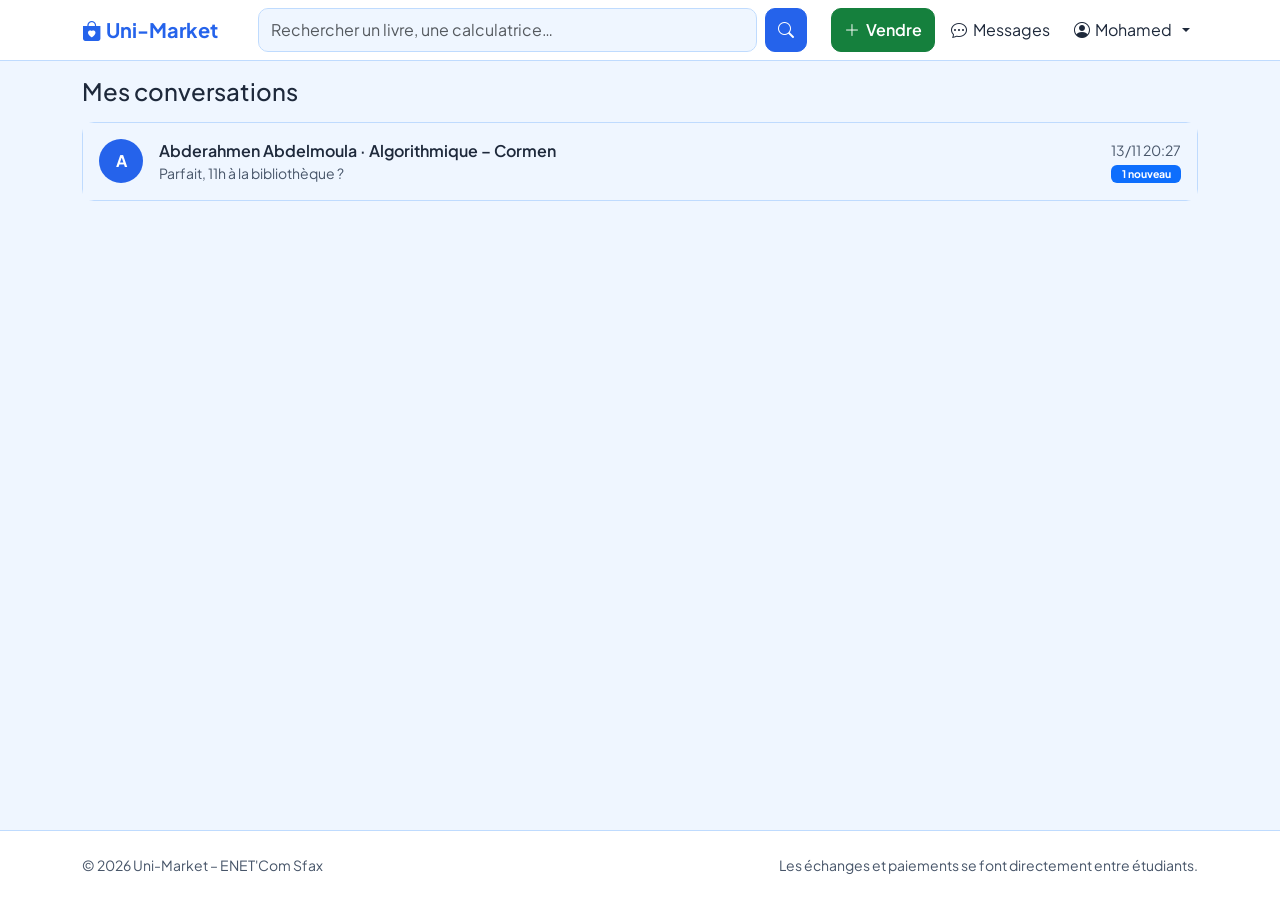
<file: messages.html>
<!DOCTYPE html>
<html lang="fr">
<head>
  <meta charset="UTF-8">
  <meta name="viewport" content="width=device-width, initial-scale=1">
  <title>Messages – Uni-Market</title>
  <link rel="preconnect" href="https://fonts.googleapis.com">
  <link rel="preconnect" href="https://fonts.gstatic.com" crossorigin>
  <link href="https://fonts.googleapis.com/css2?family=Plus+Jakarta+Sans:wght@400;500;600;700&display=swap" rel="stylesheet">
  <link href="https://cdn.jsdelivr.net/npm/bootstrap@5.3.3/dist/css/bootstrap.min.css" rel="stylesheet">
  <link href="https://cdn.jsdelivr.net/npm/bootstrap-icons@1.11.3/font/bootstrap-icons.min.css" rel="stylesheet">
  <link href="static/css/style.css" rel="stylesheet">
</head>
<body data-static class="d-flex flex-column min-vh-100">
  <a class="visually-hidden-focusable um-skip" href="#main">Aller au contenu</a>

  <nav class="navbar navbar-expand-lg um-navbar sticky-top" aria-label="Navigation principale">
    <div class="container">
      <a class="navbar-brand fw-bold" href="index.html">
        <i class="bi bi-bag-heart-fill" aria-hidden="true"></i> Uni-Market
      </a>
      <button class="navbar-toggler" type="button" data-bs-toggle="collapse" data-bs-target="#nav"
              aria-controls="nav" aria-expanded="false" aria-label="Ouvrir le menu">
        <span class="navbar-toggler-icon"></span>
      </button>
      <div class="collapse navbar-collapse" id="nav">
        <form class="d-flex flex-grow-1 my-2 my-lg-0 mx-lg-4" role="search" action="index.html" method="get">
          <label for="nav-q" class="visually-hidden">Rechercher une annonce</label>
          <input id="nav-q" class="form-control" type="search" name="q" value=""
                 placeholder="Rechercher un livre, une calculatrice…">
          <button class="btn btn-primary ms-2" type="submit" aria-label="Rechercher"><i class="bi bi-search" aria-hidden="true"></i></button>
        </form>

        <ul class="navbar-nav ms-auto align-items-lg-center gap-lg-2">
          
          <li class="nav-item">
            <a class="btn btn-success" href="publier.html"><i class="bi bi-plus-lg" aria-hidden="true"></i> Vendre</a>
          </li>
          <li class="nav-item">
            <a class="nav-link" href="messages.html"><i class="bi bi-chat-dots" aria-hidden="true"></i> Messages</a>
          </li>
          <li class="nav-item dropdown">
            <a class="nav-link dropdown-toggle" href="#" role="button" data-bs-toggle="dropdown" aria-expanded="false">
              <i class="bi bi-person-circle" aria-hidden="true"></i> Mohamed
            </a>
            <ul class="dropdown-menu dropdown-menu-end">
              <li><a class="dropdown-item" href="mes-annonces.html">Mes annonces</a></li>
              <li><a class="dropdown-item" href="favoris.html">Mes favoris</a></li>
              <li><a class="dropdown-item" href="profil.html">Mon profil</a></li>
              
              <li><a class="dropdown-item" href="admin.html">Administration</a></li>
              
              <li><hr class="dropdown-divider"></li>
              <li><a class="dropdown-item" href="index.html">Déconnexion</a></li>
            </ul>
          </li>
          
        </ul>
      </div>
    </div>
  </nav>

  <main id="main" class="flex-grow-1">
    <div class="container pt-3">
      
        
      
    </div>
    

<div class="container">
  <h1 class="h4 mb-3">Mes conversations</h1>
  
  <div class="um-panel">
    <ul class="list-group list-group-flush">
      
      <li class="list-group-item p-0">
        <a class="d-flex align-items-center gap-3 p-3 text-decoration-none text-reset um-conv" href="chat.html">
          <span class="um-avatar" aria-hidden="true">A</span>
          <span class="flex-grow-1 min-w-0">
            <span class="d-block fw-semibold text-truncate">Abderahmen Abdelmoula · Algorithmique – Cormen</span>
            <span class="d-block small text-muted text-truncate">Parfait, 11h à la bibliothèque ?</span>
          </span>
          <span class="text-end small text-muted">
            13/11 20:27
            <span class="badge text-bg-primary d-block mt-1">1 nouveau</span>
          </span>
        </a>
      </li>
      
    </ul>
  </div>
  
</div>

  </main>

  <footer class="um-footer mt-5 py-4">
    <div class="container d-flex flex-column flex-md-row justify-content-between gap-2 small">
      <span>© 2026 Uni-Market – ENET'Com Sfax</span>
      <span>Les échanges et paiements se font directement entre étudiants.</span>
    </div>
  </footer>

  <div id="toasts" class="toast-container position-fixed bottom-0 end-0 p-3" aria-live="polite"></div>

  <script src="https://cdn.jsdelivr.net/npm/bootstrap@5.3.3/dist/js/bootstrap.bundle.min.js"></script>
  <script src="static/js/main.js"></script>
  
</body>
</html>
</file>
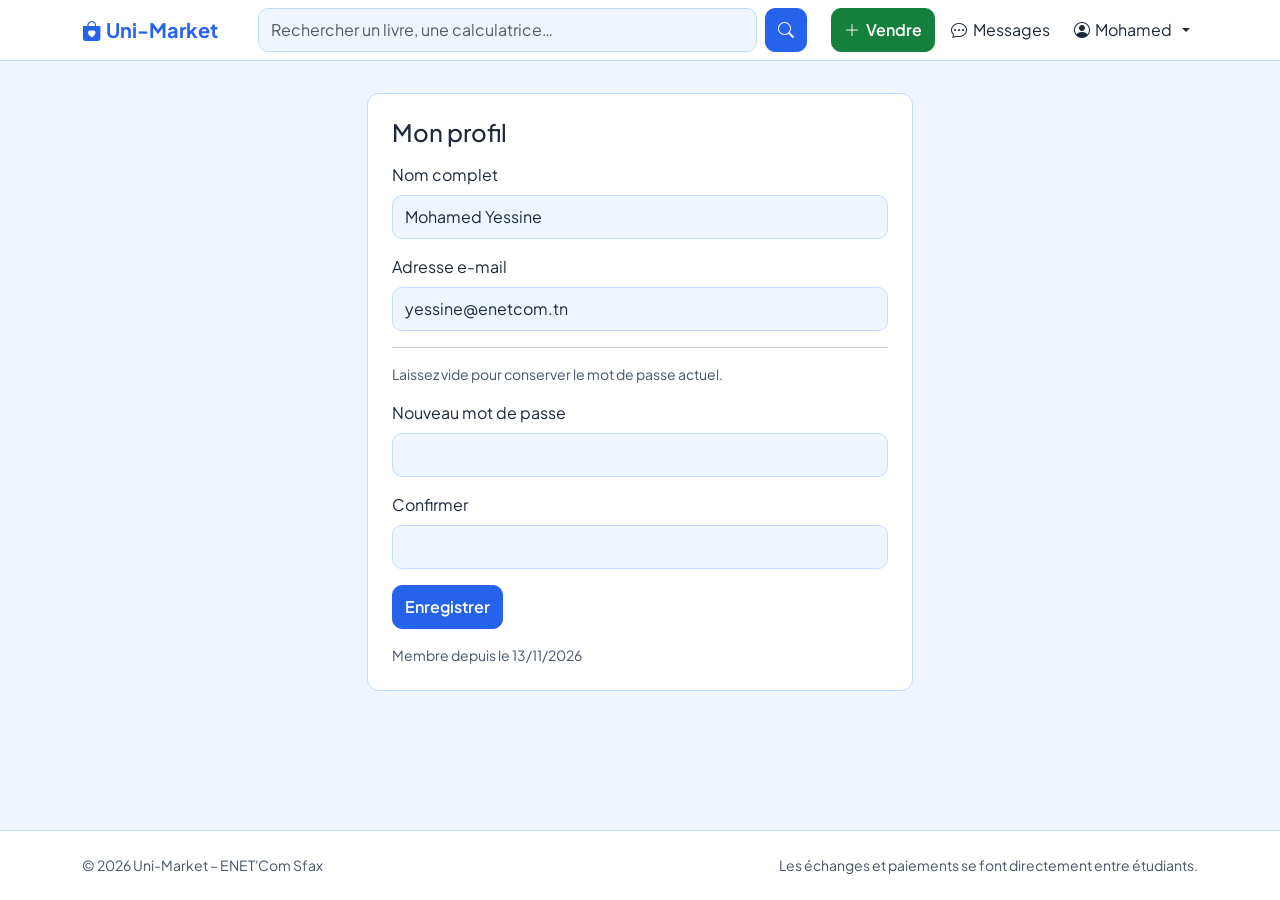
<file: profil.html>
<!DOCTYPE html>
<html lang="fr">
<head>
  <meta charset="UTF-8">
  <meta name="viewport" content="width=device-width, initial-scale=1">
  <title>Mon profil – Uni-Market</title>
  <link rel="preconnect" href="https://fonts.googleapis.com">
  <link rel="preconnect" href="https://fonts.gstatic.com" crossorigin>
  <link href="https://fonts.googleapis.com/css2?family=Plus+Jakarta+Sans:wght@400;500;600;700&display=swap" rel="stylesheet">
  <link href="https://cdn.jsdelivr.net/npm/bootstrap@5.3.3/dist/css/bootstrap.min.css" rel="stylesheet">
  <link href="https://cdn.jsdelivr.net/npm/bootstrap-icons@1.11.3/font/bootstrap-icons.min.css" rel="stylesheet">
  <link href="static/css/style.css" rel="stylesheet">
</head>
<body data-static class="d-flex flex-column min-vh-100">
  <a class="visually-hidden-focusable um-skip" href="#main">Aller au contenu</a>

  <nav class="navbar navbar-expand-lg um-navbar sticky-top" aria-label="Navigation principale">
    <div class="container">
      <a class="navbar-brand fw-bold" href="index.html">
        <i class="bi bi-bag-heart-fill" aria-hidden="true"></i> Uni-Market
      </a>
      <button class="navbar-toggler" type="button" data-bs-toggle="collapse" data-bs-target="#nav"
              aria-controls="nav" aria-expanded="false" aria-label="Ouvrir le menu">
        <span class="navbar-toggler-icon"></span>
      </button>
      <div class="collapse navbar-collapse" id="nav">
        <form class="d-flex flex-grow-1 my-2 my-lg-0 mx-lg-4" role="search" action="index.html" method="get">
          <label for="nav-q" class="visually-hidden">Rechercher une annonce</label>
          <input id="nav-q" class="form-control" type="search" name="q" value=""
                 placeholder="Rechercher un livre, une calculatrice…">
          <button class="btn btn-primary ms-2" type="submit" aria-label="Rechercher"><i class="bi bi-search" aria-hidden="true"></i></button>
        </form>

        <ul class="navbar-nav ms-auto align-items-lg-center gap-lg-2">
          
          <li class="nav-item">
            <a class="btn btn-success" href="publier.html"><i class="bi bi-plus-lg" aria-hidden="true"></i> Vendre</a>
          </li>
          <li class="nav-item">
            <a class="nav-link" href="messages.html"><i class="bi bi-chat-dots" aria-hidden="true"></i> Messages</a>
          </li>
          <li class="nav-item dropdown">
            <a class="nav-link dropdown-toggle" href="#" role="button" data-bs-toggle="dropdown" aria-expanded="false">
              <i class="bi bi-person-circle" aria-hidden="true"></i> Mohamed
            </a>
            <ul class="dropdown-menu dropdown-menu-end">
              <li><a class="dropdown-item" href="mes-annonces.html">Mes annonces</a></li>
              <li><a class="dropdown-item" href="favoris.html">Mes favoris</a></li>
              <li><a class="dropdown-item" href="profil.html">Mon profil</a></li>
              
              <li><a class="dropdown-item" href="admin.html">Administration</a></li>
              
              <li><hr class="dropdown-divider"></li>
              <li><a class="dropdown-item" href="index.html">Déconnexion</a></li>
            </ul>
          </li>
          
        </ul>
      </div>
    </div>
  </nav>

  <main id="main" class="flex-grow-1">
    <div class="container pt-3">
      
        
      
    </div>
    
<div class="container">
  <div class="row justify-content-center">
    <div class="col-md-8 col-lg-6">
      <div class="um-panel p-4 mt-3">
        <h1 class="h4 mb-3">Mon profil</h1>
        <form method="post" class="needs-validation" novalidate>
          <div class="mb-3">
            <label for="full_name" class="form-label">Nom complet</label>
            <input id="full_name" name="full_name" type="text" class="form-control" minlength="3" value="Mohamed Yessine" required>
            <div class="invalid-feedback">Le nom est obligatoire.</div>
          </div>
          <div class="mb-3">
            <label for="email" class="form-label">Adresse e-mail</label>
            <input id="email" name="email" type="email" class="form-control" value="yessine@enetcom.tn" required>
            <div class="invalid-feedback">Adresse e-mail invalide.</div>
          </div>
          <hr>
          <p class="small text-muted">Laissez vide pour conserver le mot de passe actuel.</p>
          <div class="mb-3">
            <label for="password" class="form-label">Nouveau mot de passe</label>
            <input id="password" name="password" type="password" class="form-control" minlength="8" autocomplete="new-password">
            <div class="invalid-feedback">8 caractères minimum.</div>
          </div>
          <div class="mb-3">
            <label for="confirm_password" class="form-label">Confirmer</label>
            <input id="confirm_password" name="confirm_password" type="password" class="form-control" data-match="password" autocomplete="new-password">
            <div class="invalid-feedback">Les mots de passe ne correspondent pas.</div>
          </div>
          <button class="btn btn-primary" type="submit">Enregistrer</button>
          <p class="small text-muted mt-3 mb-0">Membre depuis le 13/11/2026</p>
        </form>
      </div>
    </div>
  </div>
</div>

  </main>

  <footer class="um-footer mt-5 py-4">
    <div class="container d-flex flex-column flex-md-row justify-content-between gap-2 small">
      <span>© 2026 Uni-Market – ENET'Com Sfax</span>
      <span>Les échanges et paiements se font directement entre étudiants.</span>
    </div>
  </footer>

  <div id="toasts" class="toast-container position-fixed bottom-0 end-0 p-3" aria-live="polite"></div>

  <script src="https://cdn.jsdelivr.net/npm/bootstrap@5.3.3/dist/js/bootstrap.bundle.min.js"></script>
  <script src="static/js/main.js"></script>
  
</body>
</html>
</file>
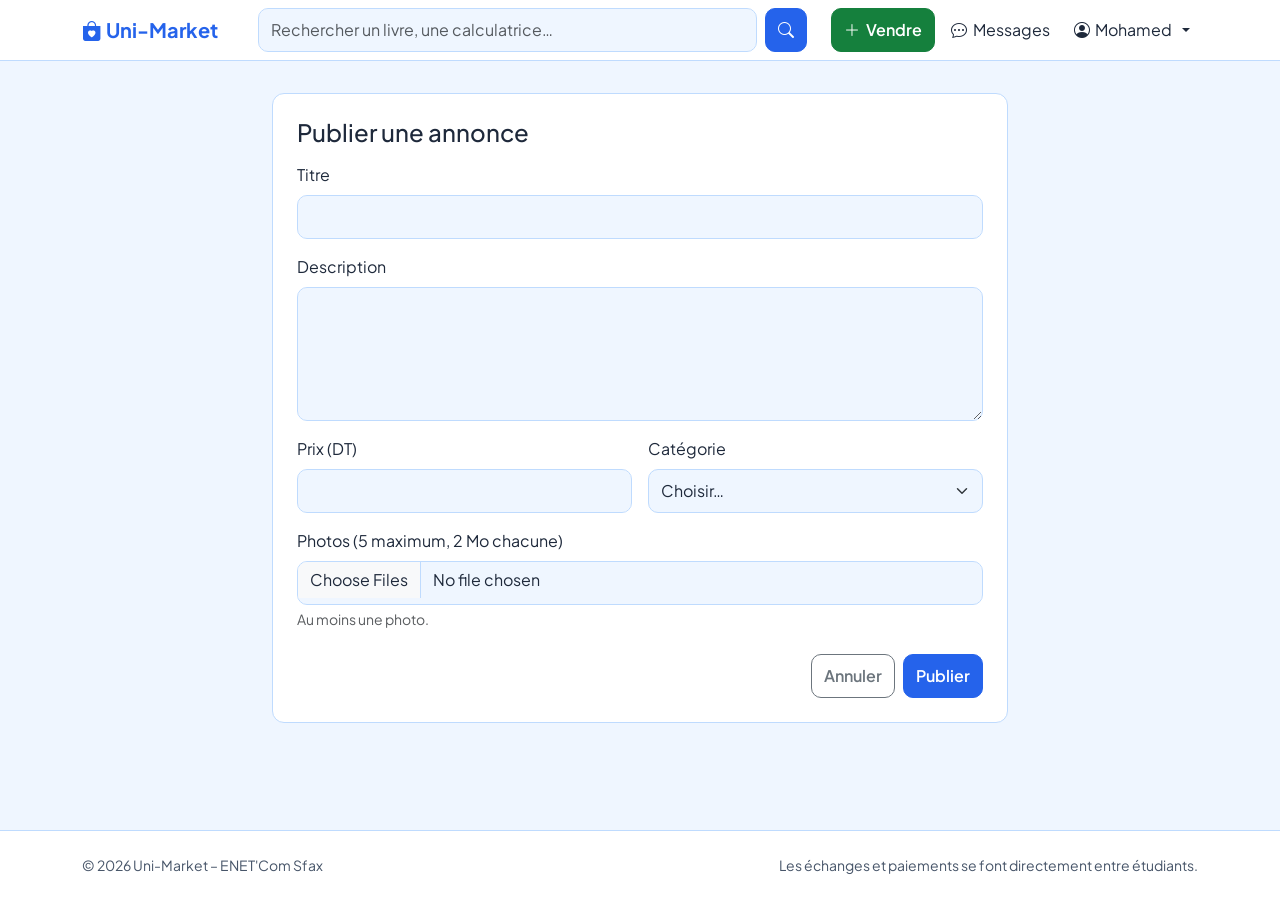
<file: publier.html>
<!DOCTYPE html>
<html lang="fr">
<head>
  <meta charset="UTF-8">
  <meta name="viewport" content="width=device-width, initial-scale=1">
  <title>Nouvelle annonce – Uni-Market</title>
  <link rel="preconnect" href="https://fonts.googleapis.com">
  <link rel="preconnect" href="https://fonts.gstatic.com" crossorigin>
  <link href="https://fonts.googleapis.com/css2?family=Plus+Jakarta+Sans:wght@400;500;600;700&display=swap" rel="stylesheet">
  <link href="https://cdn.jsdelivr.net/npm/bootstrap@5.3.3/dist/css/bootstrap.min.css" rel="stylesheet">
  <link href="https://cdn.jsdelivr.net/npm/bootstrap-icons@1.11.3/font/bootstrap-icons.min.css" rel="stylesheet">
  <link href="static/css/style.css" rel="stylesheet">
</head>
<body data-static class="d-flex flex-column min-vh-100">
  <a class="visually-hidden-focusable um-skip" href="#main">Aller au contenu</a>

  <nav class="navbar navbar-expand-lg um-navbar sticky-top" aria-label="Navigation principale">
    <div class="container">
      <a class="navbar-brand fw-bold" href="index.html">
        <i class="bi bi-bag-heart-fill" aria-hidden="true"></i> Uni-Market
      </a>
      <button class="navbar-toggler" type="button" data-bs-toggle="collapse" data-bs-target="#nav"
              aria-controls="nav" aria-expanded="false" aria-label="Ouvrir le menu">
        <span class="navbar-toggler-icon"></span>
      </button>
      <div class="collapse navbar-collapse" id="nav">
        <form class="d-flex flex-grow-1 my-2 my-lg-0 mx-lg-4" role="search" action="index.html" method="get">
          <label for="nav-q" class="visually-hidden">Rechercher une annonce</label>
          <input id="nav-q" class="form-control" type="search" name="q" value=""
                 placeholder="Rechercher un livre, une calculatrice…">
          <button class="btn btn-primary ms-2" type="submit" aria-label="Rechercher"><i class="bi bi-search" aria-hidden="true"></i></button>
        </form>

        <ul class="navbar-nav ms-auto align-items-lg-center gap-lg-2">
          
          <li class="nav-item">
            <a class="btn btn-success" href="publier.html"><i class="bi bi-plus-lg" aria-hidden="true"></i> Vendre</a>
          </li>
          <li class="nav-item">
            <a class="nav-link" href="messages.html"><i class="bi bi-chat-dots" aria-hidden="true"></i> Messages</a>
          </li>
          <li class="nav-item dropdown">
            <a class="nav-link dropdown-toggle" href="#" role="button" data-bs-toggle="dropdown" aria-expanded="false">
              <i class="bi bi-person-circle" aria-hidden="true"></i> Mohamed
            </a>
            <ul class="dropdown-menu dropdown-menu-end">
              <li><a class="dropdown-item" href="mes-annonces.html">Mes annonces</a></li>
              <li><a class="dropdown-item" href="favoris.html">Mes favoris</a></li>
              <li><a class="dropdown-item" href="profil.html">Mon profil</a></li>
              
              <li><a class="dropdown-item" href="admin.html">Administration</a></li>
              
              <li><hr class="dropdown-divider"></li>
              <li><a class="dropdown-item" href="index.html">Déconnexion</a></li>
            </ul>
          </li>
          
        </ul>
      </div>
    </div>
  </nav>

  <main id="main" class="flex-grow-1">
    <div class="container pt-3">
      
        
      
    </div>
    

<div class="container">
  <div class="row justify-content-center">
    <div class="col-lg-8">
      <div class="um-panel p-4 mt-3">
        <h1 class="h4 mb-3">Publier une annonce</h1>
        <form method="post" enctype="multipart/form-data" class="needs-validation" novalidate>
          <div class="mb-3">
            <label for="title" class="form-label">Titre</label>
            <input id="title" name="title" type="text" class="form-control" maxlength="120" value="" required>
            <div class="invalid-feedback">Le titre est obligatoire.</div>
          </div>
          <div class="mb-3">
            <label for="description" class="form-label">Description</label>
            <textarea id="description" name="description" rows="5" class="form-control" minlength="20" required></textarea>
            <div class="invalid-feedback">Décrivez l'article en au moins 20 caractères (état, édition, accessoires…).</div>
          </div>
          <div class="row g-3 mb-3">
            <div class="col-sm-6">
              <label for="price" class="form-label">Prix (DT)</label>
              <input id="price" name="price" type="number" min="0" step="0.01" class="form-control" value="" required>
              <div class="invalid-feedback">Saisissez un prix valide.</div>
            </div>
            <div class="col-sm-6">
              <label for="category_id" class="form-label">Catégorie</label>
              <select id="category_id" name="category_id" class="form-select" required>
                <option value="">Choisir…</option>
                
                <option value="1" >Livres</option>
                
                <option value="2" >Cours</option>
                
                <option value="3" >Calculatrices</option>
                
                <option value="4" >Informatique</option>
                
                <option value="5" >Fournitures</option>
                
              </select>
              <div class="invalid-feedback">Choisissez une catégorie.</div>
            </div>
          </div>
          
          <div class="mb-3">
            <label for="images" class="form-label">Photos (5 maximum, 2 Mo chacune)</label>
            <input id="images" name="images" type="file" class="form-control" accept="image/png,image/jpeg,image/webp" multiple
                   required aria-describedby="img-help">
            <div id="img-help" class="form-text">Au moins une photo.</div>
            <div class="invalid-feedback">Ajoutez au moins une photo.</div>
            <div id="preview" class="um-preview mt-2"></div>
          </div>
          <div class="d-flex gap-2 justify-content-end">
            <a class="btn btn-outline-secondary" href="mes-annonces.html">Annuler</a>
            <button class="btn btn-primary" type="submit">Publier</button>
          </div>
        </form>
      </div>
    </div>
  </div>
</div>

  </main>

  <footer class="um-footer mt-5 py-4">
    <div class="container d-flex flex-column flex-md-row justify-content-between gap-2 small">
      <span>© 2026 Uni-Market – ENET'Com Sfax</span>
      <span>Les échanges et paiements se font directement entre étudiants.</span>
    </div>
  </footer>

  <div id="toasts" class="toast-container position-fixed bottom-0 end-0 p-3" aria-live="polite"></div>

  <script src="https://cdn.jsdelivr.net/npm/bootstrap@5.3.3/dist/js/bootstrap.bundle.min.js"></script>
  <script src="static/js/main.js"></script>
  
</body>
</html>
</file>
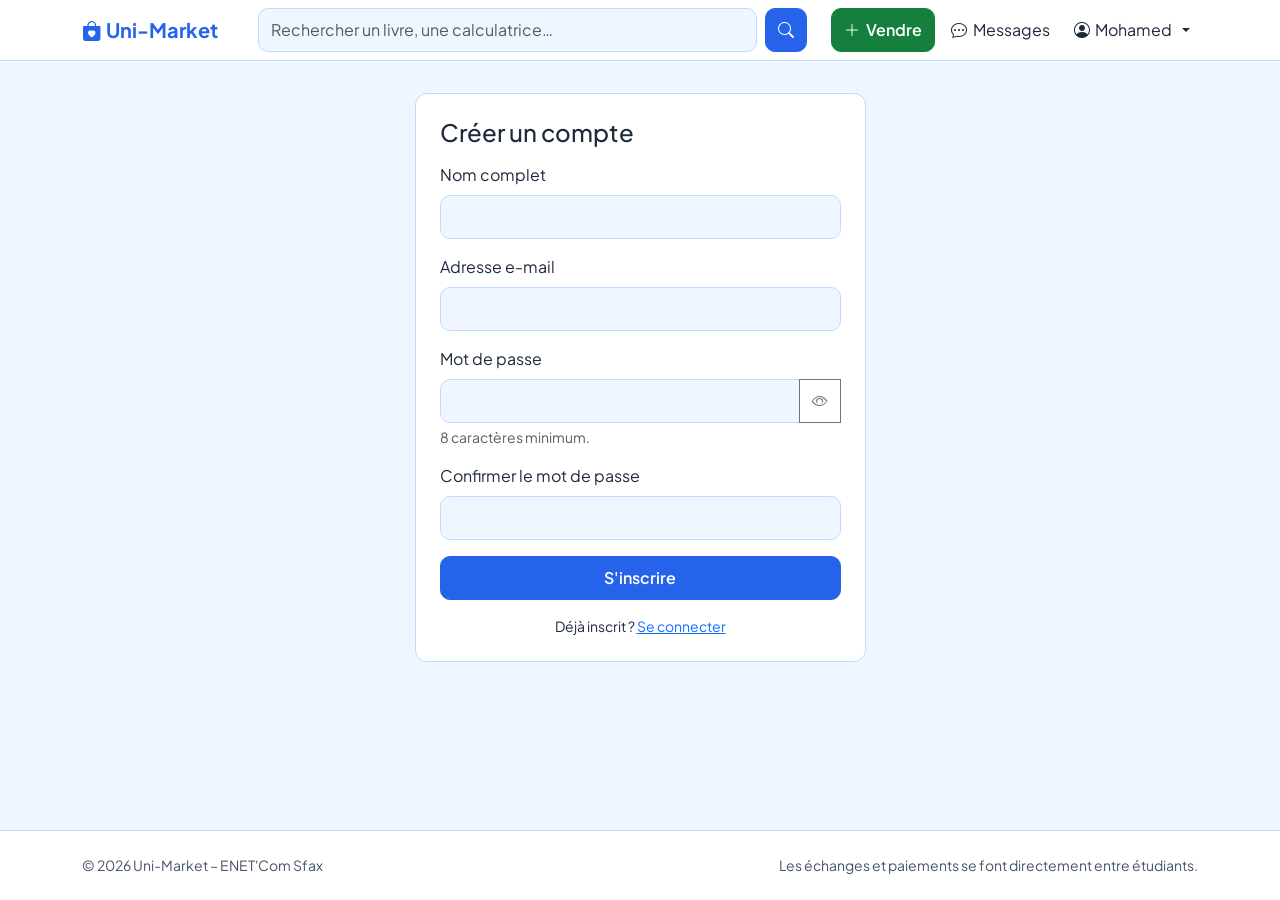
<file: register.html>
<!DOCTYPE html>
<html lang="fr">
<head>
  <meta charset="UTF-8">
  <meta name="viewport" content="width=device-width, initial-scale=1">
  <title>Inscription – Uni-Market</title>
  <link rel="preconnect" href="https://fonts.googleapis.com">
  <link rel="preconnect" href="https://fonts.gstatic.com" crossorigin>
  <link href="https://fonts.googleapis.com/css2?family=Plus+Jakarta+Sans:wght@400;500;600;700&display=swap" rel="stylesheet">
  <link href="https://cdn.jsdelivr.net/npm/bootstrap@5.3.3/dist/css/bootstrap.min.css" rel="stylesheet">
  <link href="https://cdn.jsdelivr.net/npm/bootstrap-icons@1.11.3/font/bootstrap-icons.min.css" rel="stylesheet">
  <link href="static/css/style.css" rel="stylesheet">
</head>
<body data-static class="d-flex flex-column min-vh-100">
  <a class="visually-hidden-focusable um-skip" href="#main">Aller au contenu</a>

  <nav class="navbar navbar-expand-lg um-navbar sticky-top" aria-label="Navigation principale">
    <div class="container">
      <a class="navbar-brand fw-bold" href="index.html">
        <i class="bi bi-bag-heart-fill" aria-hidden="true"></i> Uni-Market
      </a>
      <button class="navbar-toggler" type="button" data-bs-toggle="collapse" data-bs-target="#nav"
              aria-controls="nav" aria-expanded="false" aria-label="Ouvrir le menu">
        <span class="navbar-toggler-icon"></span>
      </button>
      <div class="collapse navbar-collapse" id="nav">
        <form class="d-flex flex-grow-1 my-2 my-lg-0 mx-lg-4" role="search" action="index.html" method="get">
          <label for="nav-q" class="visually-hidden">Rechercher une annonce</label>
          <input id="nav-q" class="form-control" type="search" name="q" value=""
                 placeholder="Rechercher un livre, une calculatrice…">
          <button class="btn btn-primary ms-2" type="submit" aria-label="Rechercher"><i class="bi bi-search" aria-hidden="true"></i></button>
        </form>

        <ul class="navbar-nav ms-auto align-items-lg-center gap-lg-2">
          
          <li class="nav-item">
            <a class="btn btn-success" href="publier.html"><i class="bi bi-plus-lg" aria-hidden="true"></i> Vendre</a>
          </li>
          <li class="nav-item">
            <a class="nav-link" href="messages.html"><i class="bi bi-chat-dots" aria-hidden="true"></i> Messages</a>
          </li>
          <li class="nav-item dropdown">
            <a class="nav-link dropdown-toggle" href="#" role="button" data-bs-toggle="dropdown" aria-expanded="false">
              <i class="bi bi-person-circle" aria-hidden="true"></i> Mohamed
            </a>
            <ul class="dropdown-menu dropdown-menu-end">
              <li><a class="dropdown-item" href="mes-annonces.html">Mes annonces</a></li>
              <li><a class="dropdown-item" href="favoris.html">Mes favoris</a></li>
              <li><a class="dropdown-item" href="profil.html">Mon profil</a></li>
              
              <li><a class="dropdown-item" href="admin.html">Administration</a></li>
              
              <li><hr class="dropdown-divider"></li>
              <li><a class="dropdown-item" href="index.html">Déconnexion</a></li>
            </ul>
          </li>
          
        </ul>
      </div>
    </div>
  </nav>

  <main id="main" class="flex-grow-1">
    <div class="container pt-3">
      
        
      
    </div>
    
<div class="container">
  <div class="row justify-content-center">
    <div class="col-md-8 col-lg-5">
      <div class="um-panel p-4 mt-3">
        <h1 class="h4 mb-3">Créer un compte</h1>
        <form method="post" class="needs-validation" novalidate>
          <div class="mb-3">
            <label for="full_name" class="form-label">Nom complet</label>
            <input id="full_name" name="full_name" type="text" class="form-control" autocomplete="name" minlength="3" maxlength="100" required>
            <div class="invalid-feedback">Saisissez votre nom complet (3 caractères minimum).</div>
          </div>
          <div class="mb-3">
            <label for="email" class="form-label">Adresse e-mail</label>
            <input id="email" name="email" type="email" class="form-control" autocomplete="email" required>
            <div class="invalid-feedback">Saisissez une adresse e-mail valide.</div>
          </div>
          <div class="mb-3">
            <label for="password" class="form-label">Mot de passe</label>
            <div class="input-group">
              <input id="password" name="password" type="password" class="form-control" autocomplete="new-password" minlength="8" aria-describedby="pwd-help" required>
              <button class="btn btn-outline-secondary" type="button" data-toggle-password="password" aria-label="Afficher le mot de passe">
                <i class="bi bi-eye" aria-hidden="true"></i>
              </button>
              <div class="invalid-feedback">8 caractères minimum.</div>
            </div>
            <div id="pwd-help" class="form-text">8 caractères minimum.</div>
          </div>
          <div class="mb-3">
            <label for="confirm_password" class="form-label">Confirmer le mot de passe</label>
            <input id="confirm_password" name="confirm_password" type="password" class="form-control" autocomplete="new-password" data-match="password" required>
            <div class="invalid-feedback">Les mots de passe ne correspondent pas.</div>
          </div>
          <button class="btn btn-primary w-100" type="submit">S'inscrire</button>
        </form>
        <p class="text-center small mt-3 mb-0">Déjà inscrit ? <a href="login.html">Se connecter</a></p>
      </div>
    </div>
  </div>
</div>

  </main>

  <footer class="um-footer mt-5 py-4">
    <div class="container d-flex flex-column flex-md-row justify-content-between gap-2 small">
      <span>© 2026 Uni-Market – ENET'Com Sfax</span>
      <span>Les échanges et paiements se font directement entre étudiants.</span>
    </div>
  </footer>

  <div id="toasts" class="toast-container position-fixed bottom-0 end-0 p-3" aria-live="polite"></div>

  <script src="https://cdn.jsdelivr.net/npm/bootstrap@5.3.3/dist/js/bootstrap.bundle.min.js"></script>
  <script src="static/js/main.js"></script>
  
</body>
</html>
</file>
<file: static/css/style.css>
/* Uni-Market – Flat design, bleu (annonces) + vert (prix / CTA) */
:root {
  --um-primary: #2563EB;
  --um-primary-dark: #1D4ED8;
  --um-accent: #15803D;
  --um-accent-dark: #166534;
  --um-bg: #EFF6FF;
  --um-card: #FFFFFF;
  --um-text: #1E293B;
  --um-muted: #475569;
  --um-border: #BFDBFE;
  --um-danger: #DC2626;
  --um-radius: 12px;

  --bs-body-font-family: 'Plus Jakarta Sans', system-ui, -apple-system, 'Segoe UI', sans-serif;
  --bs-body-color: var(--um-text);
  --bs-body-bg: var(--um-bg);
  --bs-link-color: var(--um-primary);
  --bs-link-hover-color: var(--um-primary-dark);
  --bs-border-color: var(--um-border);
}

body { line-height: 1.5; }
h1, h2, h3, h4, h5, h6 { font-weight: 700; }
.text-muted { color: var(--um-muted) !important; }
.min-w-0 { min-width: 0; }

/* Accessibilité */
:focus-visible { outline: 3px solid var(--um-primary); outline-offset: 2px; }
.um-skip:focus { position: fixed; top: .5rem; left: .5rem; z-index: 2000; padding: .5rem 1rem; background: #fff; border-radius: 8px; }

/* Boutons (cibles tactiles >= 44px) */
.btn { min-height: 44px; display: inline-flex; align-items: center; justify-content: center; gap: .4rem; font-weight: 600; border-radius: 10px; transition: background-color .18s ease, border-color .18s ease, color .18s ease; }
.btn-sm { min-height: 36px; min-width: 36px; }
.btn-primary { --bs-btn-bg: var(--um-primary); --bs-btn-border-color: var(--um-primary); --bs-btn-hover-bg: var(--um-primary-dark); --bs-btn-hover-border-color: var(--um-primary-dark); --bs-btn-active-bg: var(--um-primary-dark); --bs-btn-active-border-color: var(--um-primary-dark); }
.btn-success { --bs-btn-bg: var(--um-accent); --bs-btn-border-color: var(--um-accent); --bs-btn-hover-bg: var(--um-accent-dark); --bs-btn-hover-border-color: var(--um-accent-dark); --bs-btn-active-bg: var(--um-accent-dark); --bs-btn-active-border-color: var(--um-accent-dark); }
.btn-outline-primary { --bs-btn-color: var(--um-primary); --bs-btn-border-color: var(--um-primary); --bs-btn-hover-bg: var(--um-primary); --bs-btn-hover-border-color: var(--um-primary); }
.form-control, .form-select { min-height: 44px; border-radius: 10px; border-color: var(--um-border); }
.form-control:focus, .form-select:focus { border-color: var(--um-primary); box-shadow: 0 0 0 .2rem rgba(37, 99, 235, .25); }
textarea.form-control { min-height: 44px; }

/* Navbar */
.um-navbar { background: var(--um-card); border-bottom: 1px solid var(--um-border); }
.um-navbar .navbar-brand { color: var(--um-primary); font-size: 1.25rem; }
.um-navbar .nav-link { color: var(--um-text); min-height: 44px; display: flex; align-items: center; gap: .35rem; }
.um-navbar .nav-link:hover { color: var(--um-primary); }

/* Hero */
.um-hero { background: var(--um-primary); color: #fff; }
.um-hero-search { max-width: 640px; }

/* Panneaux & cartes (flat : bordures, pas d'ombres) */
.um-panel { background: var(--um-card); border: 1px solid var(--um-border); border-radius: var(--um-radius); }
.um-filters { background: var(--um-card); border: 1px solid var(--um-border); border-radius: var(--um-radius); padding: .75rem; margin: 0; }
.um-card { position: relative; background: var(--um-card); border: 1px solid var(--um-border); border-radius: var(--um-radius); box-shadow: none; overflow: hidden; transition: border-color .18s ease; }
.um-card:hover { border-color: var(--um-primary); }
.um-card-media { position: relative; aspect-ratio: 4 / 3; background: #E9EFF8; }
.um-card-media img { width: 100%; height: 100%; object-fit: cover; display: block; }
.um-cat { display: inline-block; font-size: .75rem; font-weight: 600; color: var(--um-primary); background: #DBEAFE; padding: .1rem .55rem; border-radius: 999px; }
.um-price { color: var(--um-accent); font-weight: 700; }
.um-badge { position: absolute; top: .5rem; left: .5rem; padding: .2rem .6rem; font-size: .75rem; font-weight: 700; border-radius: 999px; color: #fff; }
.um-badge-sold { background: var(--um-muted); }
.um-desc { white-space: pre-line; }
.um-thumb { object-fit: cover; border-radius: 8px; border: 1px solid var(--um-border); }
.um-empty { color: var(--um-muted); }

/* Favoris */
.um-fav { position: absolute; top: .4rem; right: .4rem; z-index: 3; width: 44px; height: 44px; display: grid; place-items: center; border: 0; border-radius: 50%; background: #fff; color: var(--um-muted); cursor: pointer; transition: color .18s ease, background-color .18s ease; }
.um-fav:hover { color: var(--um-danger); }
.um-fav.active { color: var(--um-danger); }
.um-panel .um-fav { position: static; border: 1px solid var(--um-border); flex-shrink: 0; }

/* Galerie */
.um-gallery { background: #E9EFF8; border: 1px solid var(--um-border); border-radius: var(--um-radius); overflow: hidden; }
.um-gallery img { aspect-ratio: 4 / 3; object-fit: contain; }
.um-preview { display: flex; flex-wrap: wrap; gap: .5rem; }
.um-preview img { width: 88px; height: 88px; object-fit: cover; border-radius: 8px; border: 1px solid var(--um-border); }

/* Pagination */
.pagination { --bs-pagination-active-bg: var(--um-primary); --bs-pagination-active-border-color: var(--um-primary); --bs-pagination-color: var(--um-primary); }
.page-link { min-width: 44px; min-height: 44px; display: inline-flex; align-items: center; justify-content: center; }

/* Onglets admin */
.um-tabs .nav-link { color: var(--um-text); min-height: 44px; }
.um-tabs .nav-link.active { color: var(--um-primary); font-weight: 700; }

/* Messagerie */
.um-avatar { flex-shrink: 0; width: 44px; height: 44px; display: grid; place-items: center; border-radius: 50%; background: var(--um-primary); color: #fff; font-weight: 700; }
.um-conv:hover { background: #F1F5F9; }
.um-chat { height: 55vh; min-height: 280px; overflow-y: auto; display: flex; flex-direction: column; gap: .5rem; background: #F8FAFC; }
.um-bubble { max-width: 80%; padding: .55rem .85rem; border-radius: 14px; overflow-wrap: anywhere; }
.um-bubble p { white-space: pre-line; }
.um-bubble.me { align-self: flex-end; background: var(--um-primary); color: #fff; border-bottom-right-radius: 4px; }
.um-bubble.them { align-self: flex-start; background: #fff; border: 1px solid var(--um-border); border-bottom-left-radius: 4px; }
.um-time { font-size: .7rem; opacity: .8; }

/* Divers */
.um-footer { background: var(--um-card); border-top: 1px solid var(--um-border); color: var(--um-muted); }
.um-404 { color: var(--um-primary); }

/* Responsive */
@media (max-width: 575.98px) {
  .um-hero h1 { font-size: 1.6rem; }
  .um-bubble { max-width: 92%; }
  .card-body { padding: .75rem; }
}

@media (prefers-reduced-motion: reduce) {
  *, *::before, *::after { transition: none !important; animation: none !important; scroll-behavior: auto !important; }
}
</file>
